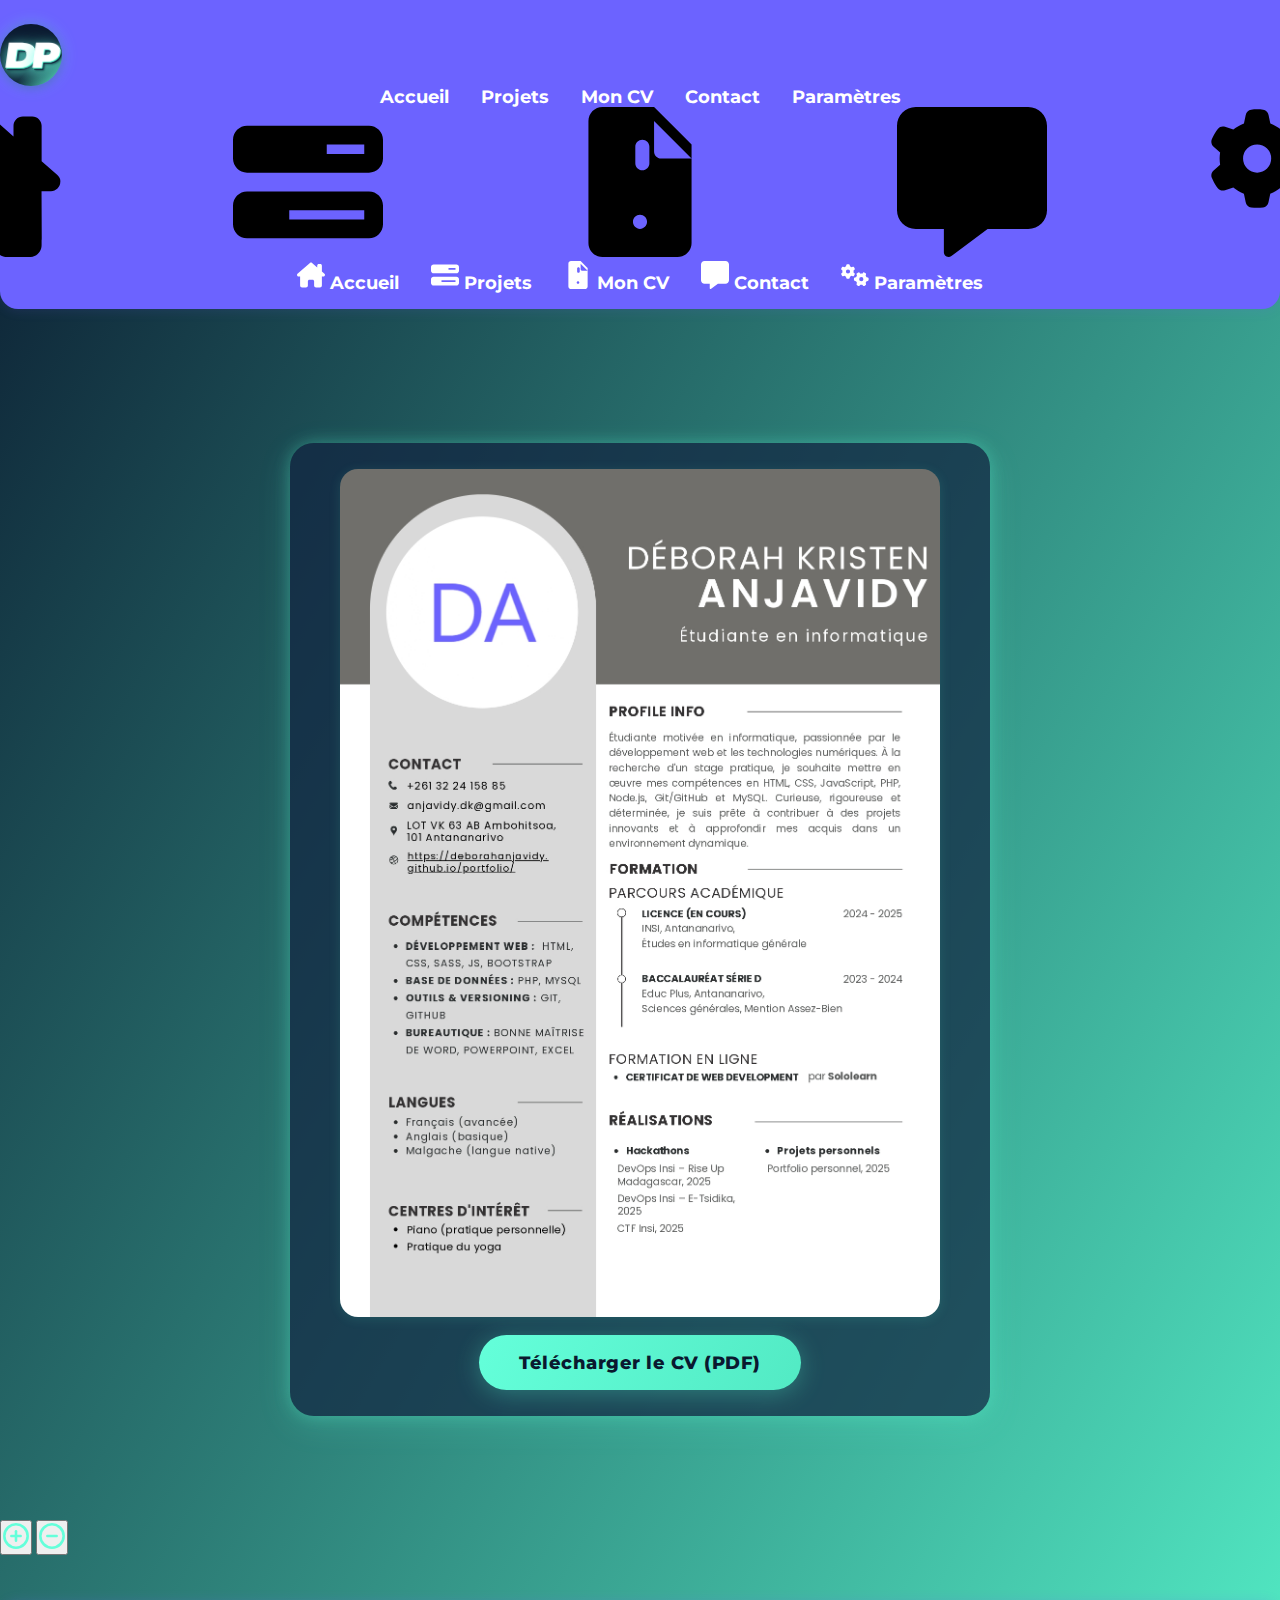
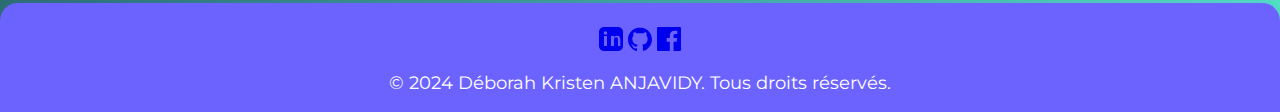
<file: cv.html>
<!DOCTYPE html>
<html lang="fr">
<head>
  <meta charset="UTF-8">
  <meta name="viewport" content="width=device-width, initial-scale=1.0">
  <title>Mon CV</title>
  <link rel="preconnect" href="https://fonts.googleapis.com">
  <link rel="preconnect" href="https://fonts.gstatic.com" crossorigin>
  <link href="https://fonts.googleapis.com/css2?family=Montserrat:wght@400;700&display=swap" rel="stylesheet">
  <link rel="stylesheet" href="style.css">
  <style>
    body {
      min-height: 100vh;
      background: linear-gradient(120deg, #0a192f 0%, #52eac4 100%);
    }
    .cv-container {
      display: flex;
      flex-direction: column;
      align-items: center;
      justify-content: center;
      min-height: calc(100vh - 140px);
      width: 100%;
      padding: 2rem 0;
    }
    .cv-image-glass {
      background: rgba(17,34,64,0.7);
      box-shadow: 0 8px 32px rgba(100,255,218,0.18), 0 0 16px #52eac455;
      border-radius: 24px;
      padding: 2vw;
      max-width: 700px;
      width: 90vw;
      margin: 0 auto 2.5rem auto;
      display: flex;
      align-items: center;
      justify-content: center;
      animation: fadeInUp 1.1s cubic-bezier(.68,-0.55,.27,1.55);
      transition: box-shadow 0.3s, transform 0.3s;
    }
    .cv-image-glass:hover {
      box-shadow: 0 16px 48px #64ffda88, 0 0 32px #52eac4aa;
      transform: scale(1.025);
    }
    .cv-image-glass img {
      width: 100%;
      max-width: 600px;
      border-radius: 18px;
      box-shadow: 0 2px 12px #52eac422;
      transition: box-shadow 0.3s, transform 0.3s;
      background: #fff;
    }
    .cv-image-glass img:hover {
      box-shadow: 0 8px 32px #64ffda88, 0 0 16px #52eac4aa;
      transform: scale(1.03);
    }
    .cv-download-btn {
      display: inline-block;
      margin: 0 auto;
      padding: 1rem 2.5rem;
      font-size: 1.15rem;
      font-weight: 800;
      color: #0a192f;
      background: linear-gradient(120deg, #64ffda 0%, #52eac4 100%);
      border: none;
      border-radius: 30px;
      box-shadow: 0 4px 24px #52eac455;
      cursor: pointer;
      text-decoration: none;
      letter-spacing: 0.5px;
      position: relative;
      overflow: hidden;
      transition: background 0.2s, color 0.2s, transform 0.2s, box-shadow 0.3s;
      animation: zoomIn 1.2s cubic-bezier(.68,-0.55,.27,1.55);
    }
    .cv-download-btn:active {
      transform: scale(0.97);
      box-shadow: 0 0 12px #52eac455;
    }
    .cv-download-btn:hover, .cv-download-btn:focus {
      background: linear-gradient(120deg, #52eac4 0%, #64ffda 100%);
      color: #fff;
      box-shadow: 0 8px 32px #64ffda88, 0 0 16px #52eac4aa;
      transform: scale(1.04);
    }
    .cv-download-btn::after {
      content: '';
      position: absolute;
      left: 50%;
      top: 50%;
      width: 0;
      height: 0;
      background: rgba(100,255,218,0.25);
      border-radius: 50%;
      transform: translate(-50%, -50%);
      transition: width 0.4s, height 0.4s;
      pointer-events: none;
    }
    .cv-download-btn:active::after {
      width: 200px;
      height: 200px;
      transition: 0s;
    }
    @keyframes fadeInUp {
      from { opacity: 0; transform: translateY(60px) scale(0.95); }
      to { opacity: 1; transform: translateY(0) scale(1); }
    }
    @keyframes zoomIn {
      from { opacity: 0; transform: scale(0.8); }
      to { opacity: 1; transform: scale(1); }
    }
    @media (max-width: 700px) {
      .cv-image-glass {
        max-width: 98vw;
        padding: 2vw 1vw;
      }
      .cv-image-glass img {
        max-width: 95vw;
      }
    }
    @media (max-width: 500px) {
      .cv-image-glass {
        padding: 1vw 0.5vw;
      }
      .cv-download-btn {
        font-size: 1rem;
        padding: 0.8rem 1.2rem;
      }
    }
    .header-spacer {
      height: 70px;
    }
    @media (max-width: 900px) {
      .header-spacer {
        height: 60px;
      }
    }
    .logo {
      font-family: 'Montserrat', Arial, sans-serif;
      font-weight: 900;
      font-size: 2.2rem;
      display: flex;
      align-items: center;
      justify-content: center;
      width: 62px;
      height: 62px;
      border-radius: 50%;
      background: linear-gradient(135deg, #0a192f 60%, #64ffda 100%);
      box-shadow: 0 0 16px #64ffda55, 0 2px 8px #0a192f44;
      position: relative;
      overflow: hidden;
      margin-right: 12px;
      transition: box-shadow 0.3s, background 0.3s;
    }
    .dp-3d {
      display: inline-block;
      color: #fff;
      text-shadow:
        1px 1px 0 #52eac4,
        2px 2px 0 #0a192f,
        3px 3px 2px #0a192f99,
        0 4px 12px #64ffda99;
      letter-spacing: -2px;
      font-size: 2.2rem;
      transform: skew(-8deg, 0deg) scaleX(1.08);
      filter: brightness(1.08) drop-shadow(0 2px 8px #64ffda55);
    }
    .logo:hover {
      background: linear-gradient(135deg, #64ffda 60%, #0a192f 100%);
      box-shadow: 0 0 32px #64ffda99, 0 4px 24px #0a192f66;
    }
  </style>
</head>
<body>
  <!-- Définitions SVG cachées pour les icônes de navigation -->
  <svg style="display:none;">
    <symbol id="icon-home" viewBox="0 0 576 512">
      <path d="M543.8 287.6c17 0 32-14 32-32.1c1-9-3-17-11-24L512 185l0-121c0-17.7-14.3-32-32-32l-32 0c-17.7 0-32 14.3-32 32l0 36.7L309.5 7c-6-5-14-7-21-7s-15 1-22 8L10 231.5c-7 7-10 15-10 24c0 18 14 32.1 32 32.1l32 0 0 69.7c-.1 .9-.1 1.8-.1 2.8l0 112c0 22.1 17.9 40 40 40l16 0c1.2 0 2.4-.1 3.6-.2c1.5 .1 3 .2 4.5 .2l31.9 0 24 0c22.1 0 40-17.9 40-40l0-24 0-64c0-17.7 14.3-32 32-32l64 0c17.7 0 32 14.3 32 32l0 64 0 24c0 22.1 17.9 40 40 40l24 0 32.5 0c1.4 0 2.8 0 4.2-.1c1.1 .1 2.2 .1 3.3 .1l16 0c22.1 0 40-17.9 40-40l0-16.2c.3-2.6 .5-5.3 .5-8.1l-.7-160.2 32 0z"/>
    </symbol>
    <symbol id="icon-folder" viewBox="0 0 512 512">
      <path d="M448 160l-128 0 0-32 128 0 0 32zM48 64C21.5 64 0 85.5 0 112l0 64c0 26.5 21.5 48 48 48l416 0c26.5 0 48-21.5 48-48l0-64c0-26.5-21.5-48-48-48L48 64zM448 352l0 32-256 0 0-32 256 0zM48 288c-26.5 0-48 21.5-48 48l0 64c0 26.5 21.5 48 48 48l416 0c26.5 0 48-21.5 48-48l0-64c0-26.5-21.5-48-48-48L48 288z"/>
    </symbol>
    <symbol id="icon-cv" viewBox="0 0 384 512">
      <path d="M224 136c0-13.3-10.7-24-24-24s-24 10.7-24 24v56c0 13.3 10.7 24 24 24s24-10.7 24-24v-56zm-32 232c-13.3 0-24 10.7-24 24s10.7 24 24 24 24-10.7 24-24-10.7-24-24-24zm176-240V464c0 26.5-21.5 48-48 48H64c-26.5 0-48-21.5-48-48V48C16 21.5 37.5 0 64 0h176l112 112zm-128-80v104c0 13.3 10.7 24 24 24h104l-128-128z"/>
    </symbol>
    <symbol id="icon-mail" viewBox="0 0 512 512">
      <path d="M64 0C28.7 0 0 28.7 0 64L0 352c0 35.3 28.7 64 64 64l96 0 0 80c0 6.1 3.4 11.6 8.8 14.3s11.9 2.1 16.8-1.5L309.3 416 448 416c35.3 0 64-28.7 64-64l0-288c0-35.3-28.7-64-64-64L64 0z"/>
    </symbol>
    <symbol id="icon-cog" viewBox="0 0 640 512">
      <path d="M308.5 135.3c7.1-6.3 9.9-16.2 6.2-25c-2.3-5.3-4.8-10.5-7.6-15.5L304 89.4c-3-5-6.3-9.9-9.8-14.6c-5.7-7.6-15.7-10.1-24.7-7.1l-28.2 9.3c-10.7-8.8-23-16-36.2-20.9L199 27.1c-1.9-9.3-9.1-16.7-18.5-17.8C173.9 8.4 167.2 8 160.4 8l-.7 0c-6.8 0-13.5 .4-20.1 1.2c-9.4 1.1-16.6 8.6-18.5 17.8L115 56.1c-13.3 5-25.5 12.1-36.2 20.9L50.5 67.8c-9-3-19-.5-24.7 7.1c-3.5 4.7-6.8 9.6-9.9 14.6l-3 5.3c-2.8 5-5.3 10.2-7.6 15.6c-3.7 8.7-.9 18.6 6.2 25l22.2 19.8C32.6 161.9 32 168.9 32 176s.6 14.1 1.7 20.9L11.5 216.7c-7.1 6.3-9.9 16.2-6.2 25c2.3 5.3 4.8 10.5 7.6 15.6l3 5.2c3 5.1 6.3 9.9 9.9 14.6c5.7 7.6 15.7 10.1 24.7 7.1l28.2-9.3c10.7 8.8 23 16 36.2 20.9l6.1 29.1c1.9 9.3 9.1 16.7 18.5 17.8c6.7 .8 13.5 1.2 20.4 1.2s13.7-.4 20.4-1.2c9.4-1.1 16.6-8.6 18.5-17.8l6.1-29.1c13.3-5 25.5-12.1 36.2-20.9l28.2 9.3c9 3 19 .5 24.7-7.1c3.5-4.7 6.8-9.5 9.8-14.6l3.1-5.4c2.8-5 5.3-10.2 7.6-15.5c3.7-8.7 .9-18.6-6.2-25l-22.2-19.8c1.1-6.8 1.7-13.8 1.7-20.9s-.6-14.1-1.7-20.9l22.2-19.8zM112 176a48 48 0 1 1 96 0 48 48 0 1 1 -96 0zM504.7 500.5c6.3 7.1 16.2 9.9 25 6.2c5.3-2.3 10.5-4.8 15.5-7.6l5.4-3.1c5-3 9.9-6.3 14.6-9.8c7.6-5.7 10.1-15.7 7.1-24.7l-9.3-28.2c8.8-10.7 16-23 20.9-36.2l29.1-6.1c9.3-1.9 16.7-9.1 17.8-18.5c.8-6.7 1.2-13.5 1.2-20.4s-.4-13.7-1.2-20.4c-1.1-9.4-8.6-16.6-17.8-18.5L583.9 307c-5-13.3-12.1-25.5-20.9-36.2l9.3-28.2c3-9 .5-19-7.1-24.7c-4.7-3.5-9.6-6.8-14.6-9.9l-5.3-3c-5-2.8-10.2-5.3-15.6-7.6c-8.7-3.7-18.6-.9-25 6.2l-19.8 22.2c-6.8-1.1-13.8-1.7-20.9-1.7s-14.1 .6-20.9 1.7l-19.8-22.2c-6.3-7.1-16.2-9.9-25-6.2c-5.3 2.3-10.5 4.8-15.6 7.6l-5.2 3c-5.1 3-9.9 6.3-14.6 9.9c-7.6 5.7-10.1 15.7-7.1 24.7l9.3 28.2c-8.8 10.7-16 23-20.9 36.2L315.1 313c-9.3 1.9-16.7 9.1-17.8 18.5c-.8 6.7-1.2 13.5-1.2 20.4s.4 13.7 1.2 20.4c1.1 9.4 8.6 16.6 17.8 18.5l29.1 6.1c5 13.3 12.1 25.5 20.9 36.2l-9.3 28.2c-3 9-.5 19 7.1 24.7c4.7 3.5 9.5 6.8 14.6 9.8l5.4 3.1c5 2.8 10.2 5.3 15.5 7.6c8.7 3.7 18.6 .9 25-6.2l19.8-22.2c6.8 1.1 13.8 1.7 20.9 1.7s14.1-.6 20.9-1.7l19.8 22.2zM464 304a48 48 0 1 1 0 96 48 48 0 1 1 0-96z"/>
    </symbol>
  </svg>
  <header class="navbar">
    <div class="container nav-container">
      <div class="logo">
        <span class="dp-3d">D</span><span class="dp-3d">P</span>
      </div>
      <button class="nav-toggle" aria-label="Ouvrir le menu" aria-expanded="false" style="display:none;"></button>
      <nav>
        <ul class="nav-links">
          <li><a href="index.html">Accueil</a></li>
          <li><a href="projets.html">Projets</a></li>
          <li><a href="cv.html">Mon CV</a></li>
          <li><a href="contact.html">Contact</a></li>
          <li><a href="parametres.html">Paramètres</a></li>
        </ul>
        <!-- Nav icônes pour petit écran -->
        <ul class="nav-icons">
          <li><a href="index.html" aria-label="Accueil"><svg><use href="#icon-home"/></svg></a></li>
          <li><a href="projets.html" aria-label="Projets"><svg><use href="#icon-folder"/></svg></a></li>
          <li><a href="cv.html" aria-label="CV"><svg><use href="#icon-cv"/></svg></a></li>
          <li><a href="contact.html" aria-label="Contact"><svg><use href="#icon-mail"/></svg></a></li>
          <li><a href="parametres.html" aria-label="Paramètres"><svg><use href="#icon-cog"/></svg></a></li>
        </ul>
        <!-- Panel latéral pour mobile -->
        <div class="mobile-nav-panel" aria-hidden="true">
          <ul class="mobile-nav-links">
            <li><a href="index.html"><svg width="28" height="28" fill="currentColor"><use href="#icon-home"/></svg> Accueil</a></li>
            <li><a href="projets.html"><svg width="28" height="28" fill="currentColor"><use href="#icon-folder"/></svg> Projets</a></li>
            <li><a href="cv.html"><svg width="28" height="28" fill="currentColor"><use href="#icon-cv"/></svg> Mon CV</a></li>
            <li><a href="contact.html"><svg width="28" height="28" fill="currentColor"><use href="#icon-mail"/></svg> Contact</a></li>
            <li><a href="parametres.html"><svg width="28" height="28" fill="currentColor"><use href="#icon-cog"/></svg> Paramètres</a></li>
          </ul>
        </div>
      </nav>
    </div>
  </header>
  <div class="header-spacer"></div>
  <div class="cv-container">
    <div class="cv-image-glass" id="cv-image-glass" style="position:relative; display: flex; flex-direction: column; align-items: center;">
      <div id="cv-img-wrapper" style="width:100%; display:flex; justify-content:center; align-items:center;">
        <img src="image/portfolio.jpg" alt="Mon CV en image" id="cv-img-main" data-zoom="1" style="display:block;">
      </div>
      <a href="image/CV.pdf" class="cv-download-btn" download="CV_Deborah_Anjavidy.pdf" style="margin-top: 18px; align-self: center;">Télécharger le CV (PDF)</a>
    </div>
  </div>
  <div class="cv-zoom-controls-fixed">
    <button class="cv-zoom-in" aria-label="Zoomer" type="button">
      <svg width="28" height="28" viewBox="0 0 24 24" fill="none" stroke="#64ffda" stroke-width="2.2" stroke-linecap="round" stroke-linejoin="round"><circle cx="12" cy="12" r="10"/><line x1="12" y1="8" x2="12" y2="16"/><line x1="8" y1="12" x2="16" y2="12"/></svg>
    </button>
    <button class="cv-zoom-out" aria-label="Dézoomer" type="button">
      <svg width="28" height="28" viewBox="0 0 24 24" fill="none" stroke="#64ffda" stroke-width="2.2" stroke-linecap="round" stroke-linejoin="round"><circle cx="12" cy="12" r="10"/><line x1="8" y1="12" x2="16" y2="12"/></svg>
    </button>
  </div>
  <footer class="footer">
    <div class="container footer-content">
      <div class="social-links">
        <a href="#" aria-label="LinkedIn"><svg width="24" height="24" fill="currentColor"><use href="#icon-linkedin"/></svg></a>
        <a href="https://github.com/deborahanjavidy" aria-label="GitHub"><svg width="24" height="24" fill="currentColor"><use href="#icon-github"/></svg></a>
        <a href="https://web.facebook.com/deborah.anjavidy?locale=fr_FR" aria-label="Facebook"><svg width="24" height="24" fill="currentColor"><use href="#icon-facebook"/></svg></a>
      </div>
      <p>&copy; 2024 Déborah Kristen ANJAVIDY. Tous droits réservés.</p>
    </div>
    <svg style="display:none;">
      <symbol id="icon-linkedin" viewBox="0 0 24 24"><path d="M19 0h-14c-2.76 0-5 2.24-5 5v14c0 2.76 2.24 5 5 5h14c2.76 0 5-2.24 5-5v-14c0-2.76-2.24-5-5-5zm-11 19h-3v-10h3v10zm-1.5-11.28c-.97 0-1.75-.79-1.75-1.75s.78-1.75 1.75-1.75 1.75.79 1.75 1.75-.78 1.75-1.75 1.75zm15.5 11.28h-3v-5.6c0-1.34-.03-3.07-1.87-3.07-1.87 0-2.16 1.46-2.16 2.97v5.7h-3v-10h2.89v1.36h.04c.4-.75 1.38-1.54 2.84-1.54 3.04 0 3.6 2 3.6 4.59v5.59z"/></symbol>
      <symbol id="icon-github" viewBox="0 0 24 24"><path d="M12 .5c-6.62 0-12 5.38-12 12 0 5.3 3.44 9.8 8.21 11.39.6.11.82-.26.82-.58 0-.29-.01-1.05-.02-2.05-3.34.73-4.04-1.61-4.04-1.61-.55-1.39-1.34-1.76-1.34-1.76-1.09-.75.08-.74.08-.74 1.2.08 1.83 1.23 1.83 1.23 1.07 1.83 2.8 1.3 3.49.99.11-.78.42-1.3.76-1.6-2.67-.3-5.47-1.34-5.47-5.97 0-1.32.47-2.39 1.23-3.23-.12-.3-.53-1.52.12-3.18 0 0 1.01-.32 3.3 1.23.96-.27 1.98-.41 3-.41s2.04.14 3 .41c2.28-1.55 3.29-1.23 3.29-1.23.65 1.66.24 2.88.12 3.18.77.84 1.23 1.91 1.23 3.23 0 4.64-2.81 5.67-5.48 5.97.43.37.81 1.1.81 2.22 0 1.6-.01 2.89-.01 3.28 0 .32.21.7.82.58 4.77-1.59 8.21-6.09 8.21-11.39 0-6.62-5.38-12-12-12z"/></symbol>
      <symbol id="icon-facebook" viewBox="0 0 24 24"><path d="M22.675 0h-21.35C.595 0 0 .592 0 1.326v21.348C0 23.408.595 24 1.325 24h11.495v-9.294H9.692v-3.622h3.128V8.413c0-3.1 1.893-4.788 4.659-4.788 1.325 0 2.463.099 2.797.143v3.24l-1.918.001c-1.504 0-1.797.715-1.797 1.763v2.313h3.587l-.467 3.622h-3.12V24h6.116C23.406 24 24 23.408 24 22.674V1.326C24 .592 23.406 0 22.675 0"/></symbol>
      <symbol id="icon-home" viewBox="0 0 24 24"><path d="M10 20v-6h4v6h5v-8h3L12 3 2 12h3v8z"/></symbol>
      <symbol id="icon-folder" viewBox="0 0 24 24"><path d="M22 19a2 2 0 0 1-2 2H4a2 2 0 0 1-2-2V5a2 2 0 0 1 2-2h5l2 3h9a2 2 0 0 1 2 2z"/></symbol>
      <symbol id="icon-cv" viewBox="0 0 24 24"><path d="M10 20v-6h4v6h5v-8h3L12 3 2 12h3v8z"/></symbol>
      <symbol id="icon-mail" viewBox="0 0 24 24"><path d="M22 4H2a2 2 0 0 0-2 2v12a2 2 0 0 0 2 2h20a2 2 0 0 0 2-2V6a2 2 0 0 0-2-2zm-9 11H7v-2h6v2zm0-4H7V7h6v2z"/></symbol>
      <symbol id="icon-cog" viewBox="0 0 24 24"><path d="M12 2L2 7l10 5 10-5-10-5zm0 11.5L2 18l10 5 10-5-10-5.5zm0-6L2 12l10 5 10-5-10-5z"/></symbol>
    </svg>
  </footer>
  <script src="script.js"></script>
  <script>
    window.addEventListener('load', function() {
      setTimeout(function() {
        window.scrollTo(0, 0);
      }, 1);
    });

    // Zoom avec transform: scale() et wrapper qui grandit
    const cvImgMain = document.getElementById('cv-img-main');
    const cvImgWrapper = document.getElementById('cv-img-wrapper');
    const zoomInBtn = document.querySelector('.cv-zoom-in');
    const zoomOutBtn = document.querySelector('.cv-zoom-out');
    let zoom = 1;

    function updateZoom() {
      cvImgMain.style.transform = `scale(${zoom})`;
      cvImgMain.setAttribute('data-zoom', zoom);
      // Adapter la hauteur du wrapper pour suivre l'image zoomée
      const baseHeight = cvImgMain.naturalHeight * (cvImgMain.clientWidth / cvImgMain.naturalWidth);
      cvImgWrapper.style.height = (baseHeight * zoom) + 'px';
    }

    if (cvImgMain && zoomInBtn && zoomOutBtn) {
      zoomInBtn.addEventListener('click', (e) => {
        e.stopPropagation();
        if (zoom < 3) { zoom += 0.25; }
        updateZoom();
      });
      zoomOutBtn.addEventListener('click', (e) => {
        e.stopPropagation();
        if (zoom > 1) { zoom -= 0.25; if (zoom < 1) zoom = 1; }
        updateZoom();
      });
      updateZoom();
    }
    window.addEventListener('resize', updateZoom);
  </script>
</body>
</html>
</file>
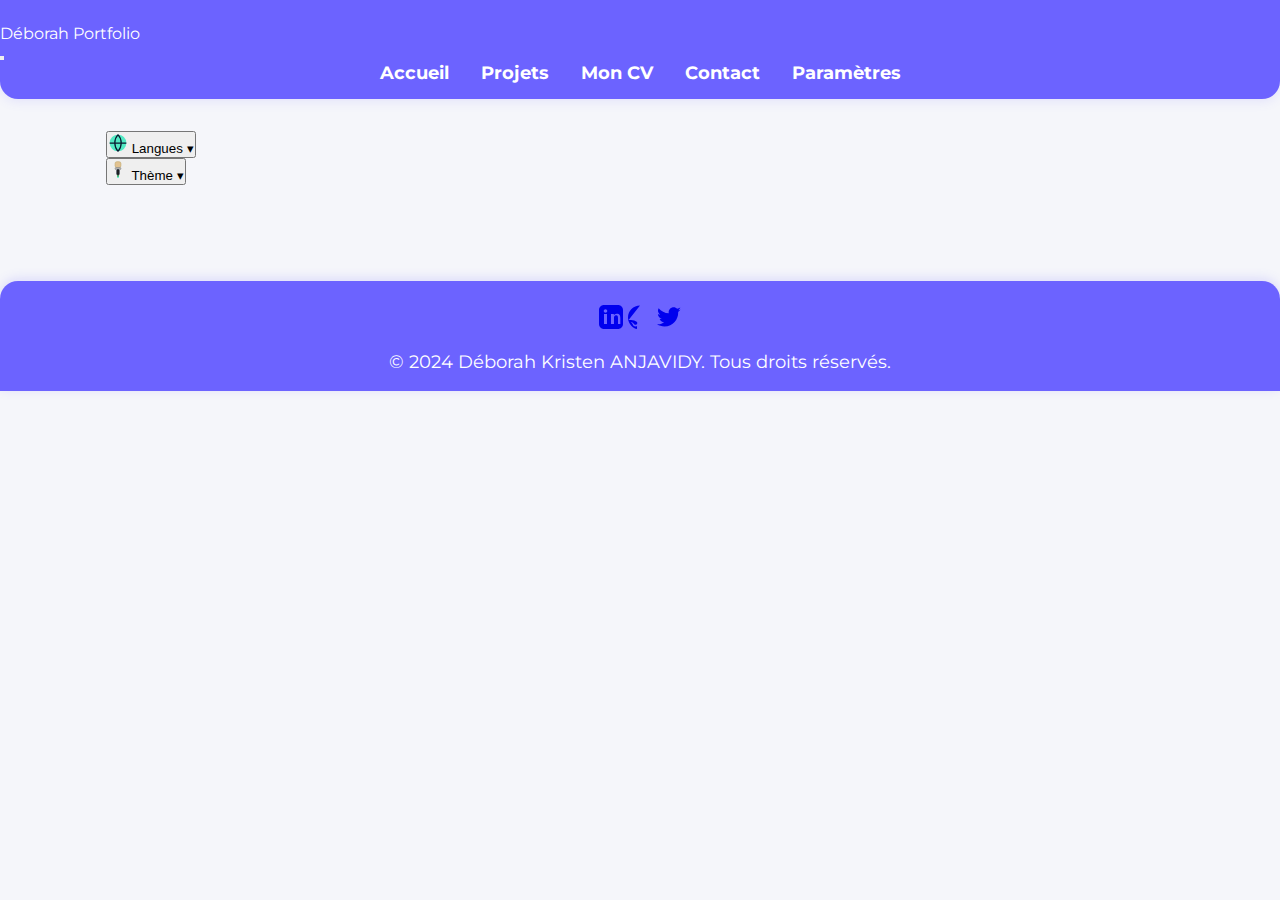
<file: parametre.html>
<!DOCTYPE html>
<html lang="fr">
<head>
  <meta charset="UTF-8">
  <meta name="viewport" content="width=device-width, initial-scale=1.0">
  <title>Paramètres</title>
  <link rel="preconnect" href="https://fonts.googleapis.com">
  <link rel="preconnect" href="https://fonts.gstatic.com" crossorigin>
  <link href="https://fonts.googleapis.com/css2?family=Montserrat:wght@400;700&display=swap" rel="stylesheet">
  <link rel="stylesheet" href="style.css">
</head>
<body>
  <header class="navbar">
    <div class="container nav-container">
      <div class="logo">Déborah Portfolio</div>
      <button class="nav-toggle" aria-label="Ouvrir le menu" aria-expanded="false">
        <span class="bar"></span>
        <span class="bar"></span>
        <span class="bar"></span>
      </button>
      <nav>
        <ul class="nav-links">
          <li><a href="index.html">Accueil</a></li>
          <li><a href="projets.html">Projets</a></li>
          <li><a href="cv.html">Mon CV</a></li>
          <li><a href="contact.html">Contact</a></li>
          <li><a href="parametre.html">Paramètres</a></li>
        </ul>
      </nav>
    </div>
  </header>
  <main>
    <section class="param-section-wrapper">
      <div class="param-section fade-in glass-card">
        <div class="param-option">
          <button class="accordion" type="button" aria-expanded="false">
            <svg width="20" height="20" fill="currentColor"><use href="#icon-globe"/></svg>
            <span>Langues</span>
            <span class="accordion-arrow">&#9662;</span>
          </button>
          <div class="panel" style="display:none;">
            <label><input type="radio" name="langue" checked> Français</label>
            <label><input type="radio" name="langue"> English</label>
          </div>
        </div>
        <div class="param-option">
          <button class="accordion" type="button" aria-expanded="false">
            <svg width="20" height="20" fill="currentColor"><use href="#icon-flatbrush2"/></svg>
            <span>Thème</span>
            <span class="accordion-arrow">&#9662;</span>
          </button>
          <div class="panel" style="display:none;">
            <div class="theme-choices">
              <button class="theme-btn active" title="Default"><svg width="16" height="16" fill="currentColor"><use href="#icon-default"/></svg></button>
              <button class="theme-btn" title="Océan"><svg width="16" height="16" fill="currentColor"><use href="#icon-ocean"/></svg></button>
              <button class="theme-btn" title="Forêt"><svg width="16" height="16" fill="currentColor"><use href="#icon-forest"/></svg></button>
              <button class="theme-btn" title="Soleil"><svg width="16" height="16" fill="currentColor"><use href="#icon-sun"/></svg></button>
              <button class="theme-btn" title="Nuit"><svg width="16" height="16" fill="currentColor"><use href="#icon-night"/></svg></button>
            </div>
          </div>
        </div>
      </div>
    </section>
  </main>
  <footer class="footer">
    <div class="container footer-content">
      <div class="social-links">
        <a href="#" aria-label="LinkedIn"><svg width="24" height="24" fill="currentColor"><use href="#icon-linkedin"/></svg></a>
        <a href="#" aria-label="GitHub"><svg width="24" height="24" fill="currentColor"><use href="#icon-github"/></svg></a>
        <a href="#" aria-label="Twitter"><svg width="24" height="24" fill="currentColor"><use href="#icon-twitter"/></svg></a>
      </div>
      <p>&copy; 2024 Déborah Kristen ANJAVIDY. Tous droits réservés.</p>
    </div>
    <svg style="display:none;">
      <symbol id="icon-linkedin" viewBox="0 0 24 24"><path d="M19 0h-14c-2.76 0-5 2.24-5 5v14c0 2.76 2.24 5 5 5h14c2.76 0 5-2.24 5-5v-14c0-2.76-2.24-5-5-5zm-11 19h-3v-10h3v10zm-1.5-11.28c-.97 0-1.75-.79-1.75-1.75s.78-1.75 1.75-1.75 1.75.79 1.75 1.75-.78 1.75-1.75 1.75zm15.5 11.28h-3v-5.6c0-1.34-.03-3.07-1.87-3.07-1.87 0-2.16 1.46-2.16 2.97v5.7h-3v-10h2.89v1.36h.04c.4-.75 1.38-1.54 2.84-1.54 3.04 0 3.6 2 3.6 4.59v5.59z"/></symbol>
      <symbol id="icon-github" viewBox="0 0 24 24"><path d="M12 .5c-6.62 0-12 5.38-12 12 0 5.3 3.44 9.8 8.21 11.39.6.11.82-.26.82-.58 0-.29-.01-1.05-.02-2.05-3.34.73-4.04-1.61-4.04-1.61-.55-1.39-1.34-1.76-1.34-1.76-1.09-.75.08-.74.08-.74 1.2.08 1.83 1.23 1.83 1.23 1.07 1.83 2.8 1.3 3.49.99.11-.78.42-1.54 0-2.34-1.65-1.29-3.73-2.06-6-2.06-8.89 0-6.62 5.38-12 12-12z"/></symbol>
      <symbol id="icon-twitter" viewBox="0 0 24 24"><path d="M24 4.56c-.89.39-1.84.65-2.84.77 1.02-.61 1.8-1.57 2.17-2.72-.95.56-2 .97-3.13 1.19-.9-.96-2.18-1.56-3.6-1.56-2.72 0-4.93 2.21-4.93 4.93 0 .39.04.77.12 1.13-4.09-.21-7.72-2.17-10.15-5.15-.42.72-.66 1.56-.66 2.45 0 1.69.86 3.18 2.18 4.06-.8-.03-1.56-.25-2.22-.62v.06c0 2.36 1.68 4.33 3.91 4.78-.41.11-.84.17-1.28.17-.31 0-.61-.03-.9-.08.61 1.91 2.39 3.3 4.5 3.34-1.65 1.29-3.73 2.06-6 2.06-.39 0-.77-.02-1.15-.07 2.14 1.37 4.68 2.17 7.41 2.17 8.89 0 13.76-7.36 13.76-13.76 0-.21 0-.42-.02-.63.94-.68 1.76-1.53 2.41-2.5z"/></symbol>
      <symbol id="icon-globe" viewBox="0 0 24 24"><circle cx="12" cy="12" r="10" fill="#52eac4"/><path d="M2 12h20M12 2a15 15 0 010 20M12 2a15 15 0 000 20" stroke="#0a192f" stroke-width="1.5" fill="none"/></symbol>
      <symbol id="icon-brush" viewBox="0 0 24 24"><path d="M17.7 2.3a2.4 2.4 0 0 1 3.4 3.4l-9.8 9.8c-.3.3-.5.6-.6 1l-.5 2.1a1 1 0 0 0 1.2 1.2l2.1-.5c.4-.1.7-.3 1-.6l9.8-9.8a2.4 2.4 0 0 1-3.4-3.4l-9.8 9.8c-.3.3-.5.6-.6 1l-.5 2.1a1 1 0 0 0 1.2 1.2l2.1-.5c.4-.1.7-.3 1-.6l9.8-9.8z" fill="#ffe082" stroke="#0a192f" stroke-width="1.2"/><path d="M7 17c-2 0-3 1.5-3 3 0 1.2 1 2 2.5 2s2.5-.8 2.5-2c0-1.5-1-3-2-3z" fill="#52eac4"/></symbol>
      <symbol id="icon-wallbrush" viewBox="0 0 24 24"><rect x="4" y="3" width="16" height="6" rx="2" fill="#ffe082" stroke="#0a192f" stroke-width="1.2"/><rect x="9" y="9" width="6" height="4" rx="1" fill="#bbb" stroke="#0a192f" stroke-width="1.2"/><rect x="10.5" y="13" width="3" height="6" rx="1" fill="#52eac4" stroke="#0a192f" stroke-width="1.2"/></symbol>
      <symbol id="icon-flatbrush2" viewBox="0 0 24 24"><rect x="8.5" y="2" width="7" height="7" rx="2.2" fill="#e2c290" stroke="#bfa76a" stroke-width="0.7"/><rect x="8.5" y="9" width="7" height="2.5" rx="1.1" fill="#b0b0b0" stroke="#888" stroke-width="0.7"/><rect x="10.5" y="11.5" width="3" height="6.5" rx="1.2" fill="#222" stroke="#0a192f" stroke-width="0.7"/><ellipse cx="12" cy="20.2" rx="1.2" ry="1.5" fill="#52eac4"/><rect x="11.1" y="17.8" width="1.8" height="2.2" rx="0.7" fill="#388e3c"/></symbol>
    </svg>
  </footer>
  <script src="script.js"></script>
</body>
</html>
</file>
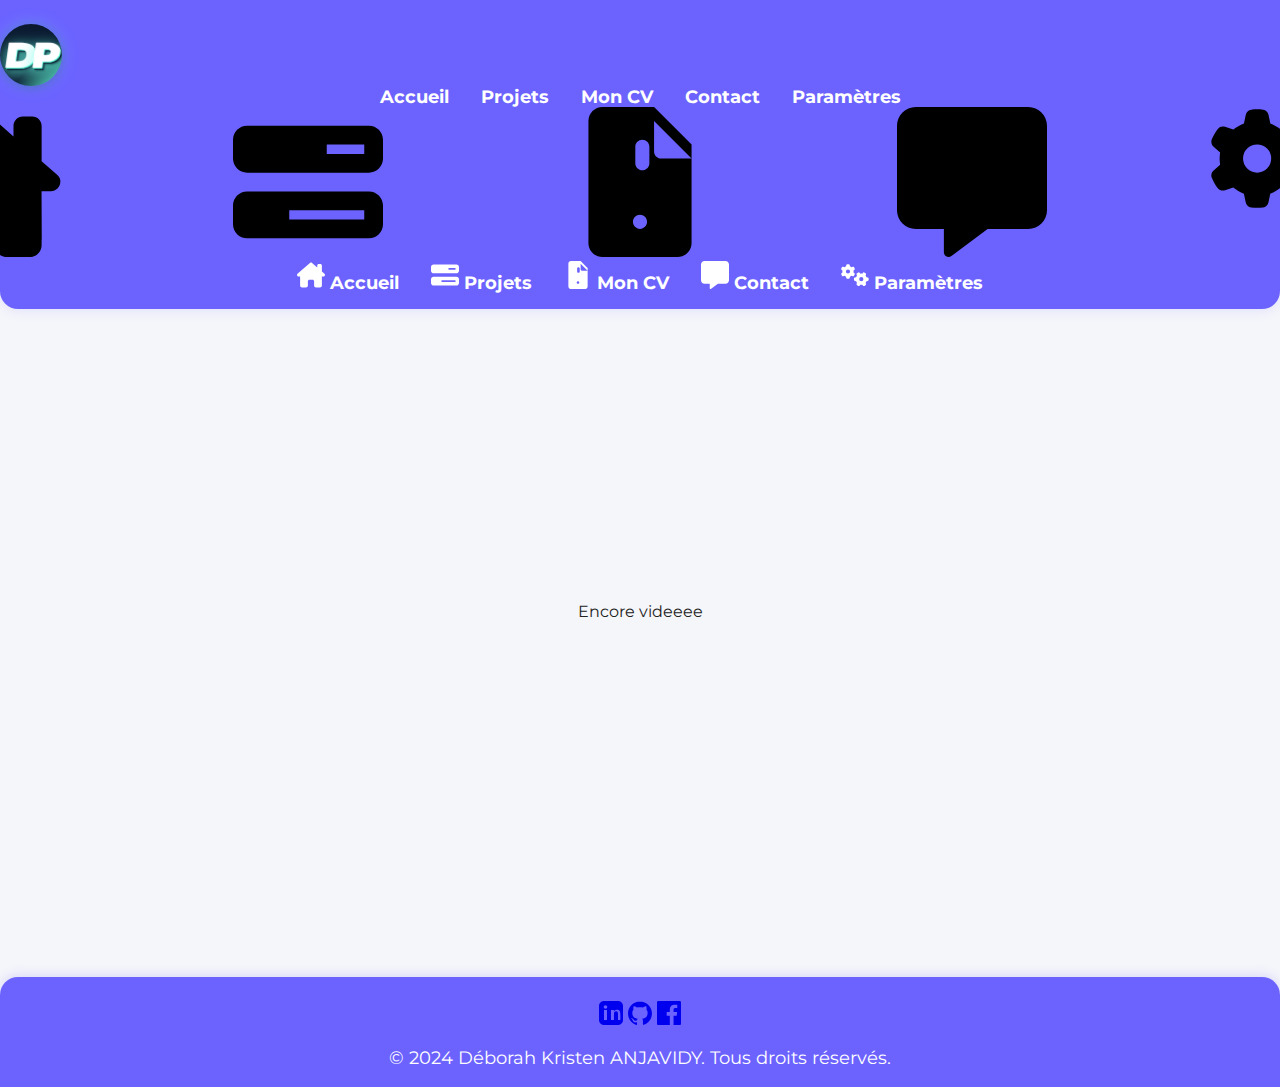
<file: parametres.html>
<!DOCTYPE html>
<html lang="fr">
<head>
  <meta charset="UTF-8">
  <meta name="viewport" content="width=device-width, initial-scale=1.0">
  <title>Paramètres</title>
  <link rel="preconnect" href="https://fonts.googleapis.com">
  <link rel="preconnect" href="https://fonts.gstatic.com" crossorigin>
  <link href="https://fonts.googleapis.com/css2?family=Montserrat:wght@400;700&display=swap" rel="stylesheet">
  <link rel="stylesheet" href="style.css">
  <style>
.logo {
  font-family: 'Montserrat', Arial, sans-serif;
  font-weight: 900;
  font-size: 2.2rem;
  display: flex;
  align-items: center;
  justify-content: center;
  width: 62px;
  height: 62px;
  border-radius: 50%;
  background: linear-gradient(135deg, #0a192f 60%, #64ffda 100%);
  box-shadow: 0 0 16px #64ffda55, 0 2px 8px #0a192f44;
  position: relative;
  overflow: hidden;
  margin-right: 12px;
  transition: box-shadow 0.3s, background 0.3s;
}
.dp-3d {
  display: inline-block;
  color: #fff;
  text-shadow:
    1px 1px 0 #52eac4,
    2px 2px 0 #0a192f,
    3px 3px 2px #0a192f99,
    0 4px 12px #64ffda99;
  letter-spacing: -2px;
  font-size: 2.2rem;
  transform: skew(-8deg, 0deg) scaleX(1.08);
  filter: brightness(1.08) drop-shadow(0 2px 8px #64ffda55);
}
.logo:hover {
  background: linear-gradient(135deg, #64ffda 60%, #0a192f 100%);
  box-shadow: 0 0 32px #64ffda99, 0 4px 24px #0a192f66;
}
</style>
</head>
<body>
  <!-- Définitions SVG cachées pour les icônes de navigation -->
  <svg style="display:none;">
    <symbol id="icon-home" viewBox="0 0 576 512">
      <path d="M543.8 287.6c17 0 32-14 32-32.1c1-9-3-17-11-24L512 185l0-121c0-17.7-14.3-32-32-32l-32 0c-17.7 0-32 14.3-32 32l0 36.7L309.5 7c-6-5-14-7-21-7s-15 1-22 8L10 231.5c-7 7-10 15-10 24c0 18 14 32.1 32 32.1l32 0 0 69.7c-.1 .9-.1 1.8-.1 2.8l0 112c0 22.1 17.9 40 40 40l16 0c1.2 0 2.4-.1 3.6-.2c1.5 .1 3 .2 4.5 .2l31.9 0 24 0c22.1 0 40-17.9 40-40l0-24 0-64c0-17.7 14.3-32 32-32l64 0c17.7 0 32 14.3 32 32l0 64 0 24c0 22.1 17.9 40 40 40l24 0 32.5 0c1.4 0 2.8 0 4.2-.1c1.1 .1 2.2 .1 3.3 .1l16 0c22.1 0 40-17.9 40-40l0-16.2c.3-2.6 .5-5.3 .5-8.1l-.7-160.2 32 0z"/>
    </symbol>
    <symbol id="icon-folder" viewBox="0 0 512 512">
      <path d="M448 160l-128 0 0-32 128 0 0 32zM48 64C21.5 64 0 85.5 0 112l0 64c0 26.5 21.5 48 48 48l416 0c26.5 0 48-21.5 48-48l0-64c0-26.5-21.5-48-48-48L48 64zM448 352l0 32-256 0 0-32 256 0zM48 288c-26.5 0-48 21.5-48 48l0 64c0 26.5 21.5 48 48 48l416 0c26.5 0 48-21.5 48-48l0-64c0-26.5-21.5-48-48-48L48 288z"/>
    </symbol>
    <symbol id="icon-cv" viewBox="0 0 384 512">
      <path d="M224 136c0-13.3-10.7-24-24-24s-24 10.7-24 24v56c0 13.3 10.7 24 24 24s24-10.7 24-24v-56zm-32 232c-13.3 0-24 10.7-24 24s10.7 24 24 24 24-10.7 24-24-10.7-24-24-24zm176-240V464c0 26.5-21.5 48-48 48H64c-26.5 0-48-21.5-48-48V48C16 21.5 37.5 0 64 0h176l112 112zm-128-80v104c0 13.3 10.7 24 24 24h104l-128-128z"/>
    </symbol>
    <symbol id="icon-mail" viewBox="0 0 512 512">
      <path d="M64 0C28.7 0 0 28.7 0 64L0 352c0 35.3 28.7 64 64 64l96 0 0 80c0 6.1 3.4 11.6 8.8 14.3s11.9 2.1 16.8-1.5L309.3 416 448 416c35.3 0 64-28.7 64-64l0-288c0-35.3-28.7-64-64-64L64 0z"/>
    </symbol>
    <symbol id="icon-cog" viewBox="0 0 640 512">
      <path d="M308.5 135.3c7.1-6.3 9.9-16.2 6.2-25c-2.3-5.3-4.8-10.5-7.6-15.5L304 89.4c-3-5-6.3-9.9-9.8-14.6c-5.7-7.6-15.7-10.1-24.7-7.1l-28.2 9.3c-10.7-8.8-23-16-36.2-20.9L199 27.1c-1.9-9.3-9.1-16.7-18.5-17.8C173.9 8.4 167.2 8 160.4 8l-.7 0c-6.8 0-13.5 .4-20.1 1.2c-9.4 1.1-16.6 8.6-18.5 17.8L115 56.1c-13.3 5-25.5 12.1-36.2 20.9L50.5 67.8c-9-3-19-.5-24.7 7.1c-3.5 4.7-6.8 9.6-9.9 14.6l-3 5.3c-2.8 5-5.3 10.2-7.6 15.6c-3.7 8.7-.9 18.6 6.2 25l22.2 19.8C32.6 161.9 32 168.9 32 176s.6 14.1 1.7 20.9L11.5 216.7c-7.1 6.3-9.9 16.2-6.2 25c2.3 5.3 4.8 10.5 7.6 15.6l3 5.2c3 5.1 6.3 9.9 9.9 14.6c5.7 7.6 15.7 10.1 24.7 7.1l28.2-9.3c10.7 8.8 23 16 36.2 20.9l6.1 29.1c1.9 9.3 9.1 16.7 18.5 17.8c6.7 .8 13.5 1.2 20.4 1.2s13.7-.4 20.4-1.2c9.4-1.1 16.6-8.6 18.5-17.8l6.1-29.1c13.3-5 25.5-12.1 36.2-20.9l28.2 9.3c9 3 19 .5 24.7-7.1c3.5-4.7 6.8-9.5 9.8-14.6l3.1-5.4c2.8-5 5.3-10.2 7.6-15.5c3.7-8.7 .9-18.6-6.2-25l-22.2-19.8c1.1-6.8 1.7-13.8 1.7-20.9s-.6-14.1-1.7-20.9l22.2-19.8zM112 176a48 48 0 1 1 96 0 48 48 0 1 1 -96 0zM504.7 500.5c6.3 7.1 16.2 9.9 25 6.2c5.3-2.3 10.5-4.8 15.5-7.6l5.4-3.1c5-3 9.9-6.3 14.6-9.8c7.6-5.7 10.1-15.7 7.1-24.7l-9.3-28.2c8.8-10.7 16-23 20.9-36.2l29.1-6.1c9.3-1.9 16.7-9.1 17.8-18.5c.8-6.7 1.2-13.5 1.2-20.4s-.4-13.7-1.2-20.4c-1.1-9.4-8.6-16.6-17.8-18.5L583.9 307c-5-13.3-12.1-25.5-20.9-36.2l9.3-28.2c3-9 .5-19-7.1-24.7c-4.7-3.5-9.6-6.8-14.6-9.9l-5.3-3c-5-2.8-10.2-5.3-15.6-7.6c-8.7-3.7-18.6-.9-25 6.2l-19.8 22.2c-6.8-1.1-13.8-1.7-20.9-1.7s-14.1 .6-20.9 1.7l-19.8-22.2c-6.3-7.1-16.2-9.9-25-6.2c-5.3 2.3-10.5 4.8-15.6 7.6l-5.2 3c-5.1 3-9.9 6.3-14.6 9.9c-7.6 5.7-10.1 15.7-7.1 24.7l9.3 28.2c-8.8 10.7-16 23-20.9 36.2L315.1 313c-9.3 1.9-16.7 9.1-17.8 18.5c-.8 6.7-1.2 13.5-1.2 20.4s.4 13.7 1.2 20.4c1.1 9.4 8.6 16.6 17.8 18.5l29.1 6.1c5 13.3 12.1 25.5 20.9 36.2l-9.3 28.2c-3 9-.5 19 7.1 24.7c4.7 3.5 9.5 6.8 14.6 9.8l5.4 3.1c5 2.8 10.2 5.3 15.5 7.6c8.7 3.7 18.6 .9 25-6.2l19.8-22.2c6.8 1.1 13.8 1.7 20.9 1.7s14.1-.6 20.9-1.7l19.8 22.2zM464 304a48 48 0 1 1 0 96 48 48 0 1 1 0-96z"/>
    </symbol>
  </svg>
  <header class="navbar">
    <div class="container nav-container">
      <div class="logo">
        <span class="dp-3d">D</span><span class="dp-3d">P</span>
      </div>
      <button class="nav-toggle" aria-label="Ouvrir le menu" aria-expanded="false" style="display:none;"></button>
      <nav>
        <ul class="nav-links">
          <li><a href="index.html">Accueil</a></li>
          <li><a href="projets.html">Projets</a></li>
          <li><a href="cv.html">Mon CV</a></li>
          <li><a href="contact.html">Contact</a></li>
          <li><a href="parametres.html">Paramètres</a></li>
        </ul>
        <!-- Nav icônes pour petit écran -->
        <ul class="nav-icons">
          <li><a href="index.html" aria-label="Accueil"><svg><use href="#icon-home"/></svg></a></li>
          <li><a href="projets.html" aria-label="Projets"><svg><use href="#icon-folder"/></svg></a></li>
          <li><a href="cv.html" aria-label="CV"><svg><use href="#icon-cv"/></svg></a></li>
          <li><a href="contact.html" aria-label="Contact"><svg><use href="#icon-mail"/></svg></a></li>
          <li><a href="parametres.html" aria-label="Paramètres"><svg><use href="#icon-cog"/></svg></a></li>
        </ul>
        <!-- Panel latéral pour mobile -->
        <div class="mobile-nav-panel" aria-hidden="true">
          <ul class="mobile-nav-links">
            <li><a href="index.html"><svg width="28" height="28" fill="currentColor"><use href="#icon-home"/></svg> Accueil</a></li>
            <li><a href="projets.html"><svg width="28" height="28" fill="currentColor"><use href="#icon-folder"/></svg> Projets</a></li>
            <li><a href="cv.html"><svg width="28" height="28" fill="currentColor"><use href="#icon-cv"/></svg> Mon CV</a></li>
            <li><a href="contact.html"><svg width="28" height="28" fill="currentColor"><use href="#icon-mail"/></svg> Contact</a></li>
            <li><a href="parametres.html"><svg width="28" height="28" fill="currentColor"><use href="#icon-cog"/></svg> Paramètres</a></li>
          </ul>
        </div>
      </nav>
    </div>
  </header>
  <main>
    <section class="section" style="min-height:60vh;display:flex;align-items:center;justify-content:center;">
      <div class="container" style="text-align:center;">
        <h1 style="font-size:2rem;"></h1>
        <p>Encore videeee</p>
      </div>
    </section>
  </main>
  <footer class="footer">
    <div class="container footer-content">
      <div class="social-links">
        <a href="#" aria-label="LinkedIn"><svg width="24" height="24" fill="currentColor"><use href="#icon-linkedin"/></svg></a>
        <a href="https://github.com/deborahanjavidy" aria-label="GitHub"><svg width="24" height="24" fill="currentColor"><use href="#icon-github"/></svg></a>
        <a href="https://web.facebook.com/deborah.anjavidy?locale=fr_FR" aria-label="Facebook"><svg width="24" height="24" fill="currentColor"><use href="#icon-facebook"/></svg></a>
      </div>
      <p>&copy; 2024 Déborah Kristen ANJAVIDY. Tous droits réservés.</p>
    </div>
    <svg style="display:none;">
      <symbol id="icon-linkedin" viewBox="0 0 24 24"><path d="M19 0h-14c-2.76 0-5 2.24-5 5v14c0 2.76 2.24 5 5 5h14c2.76 0 5-2.24 5-5v-14c0-2.76-2.24-5-5-5zm-11 19h-3v-10h3v10zm-1.5-11.28c-.97 0-1.75-.79-1.75-1.75s.78-1.75 1.75-1.75 1.75.79 1.75 1.75-.78 1.75-1.75 1.75zm15.5 11.28h-3v-5.6c0-1.34-.03-3.07-1.87-3.07-1.87 0-2.16 1.46-2.16 2.97v5.7h-3v-10h2.89v1.36h.04c.4-.75 1.38-1.54 2.84-1.54 3.04 0 3.6 2 3.6 4.59v5.59z"/></symbol>
      <symbol id="icon-github" viewBox="0 0 24 24"><path d="M12 .5c-6.62 0-12 5.38-12 12 0 5.3 3.44 9.8 8.21 11.39.6.11.82-.26.82-.58 0-.29-.01-1.05-.02-2.05-3.34.73-4.04-1.61-4.04-1.61-.55-1.39-1.34-1.76-1.34-1.76-1.09-.75.08-.74.08-.74 1.2.08 1.83 1.23 1.83 1.23 1.07 1.83 2.8 1.3 3.49.99.11-.78.42-1.3.76-1.6-2.67-.3-5.47-1.34-5.47-5.97 0-1.32.47-2.39 1.23-3.23-.12-.3-.53-1.52.12-3.18 0 0 1.01-.32 3.3 1.23.96-.27 1.98-.41 3-.41s2.04.14 3 .41c2.28-1.55 3.29-1.23 3.29-1.23.65 1.66.24 2.88.12 3.18.77.84 1.23 1.91 1.23 3.23 0 4.64-2.81 5.67-5.48 5.97.43.37.81 1.1.81 2.22 0 1.6-.01 2.89-.01 3.28 0 .32.21.7.82.58 4.77-1.59 8.21-6.09 8.21-11.39 0-6.62-5.38-12-12-12z"/></symbol>
      <symbol id="icon-facebook" viewBox="0 0 24 24"><path d="M22.675 0h-21.35C.595 0 0 .592 0 1.326v21.348C0 23.408.595 24 1.325 24h11.495v-9.294H9.692v-3.622h3.128V8.413c0-3.1 1.893-4.788 4.659-4.788 1.325 0 2.463.099 2.797.143v3.24l-1.918.001c-1.504 0-1.797.715-1.797 1.763v2.313h3.587l-.467 3.622h-3.12V24h6.116C23.406 24 24 23.408 24 22.674V1.326C24 .592 23.406 0 22.675 0"/></symbol>
    </svg>
  </footer>
  <script src="script.js"></script>
  <script src="menu-mobile.js"></script>
</body>
</html>
</file>
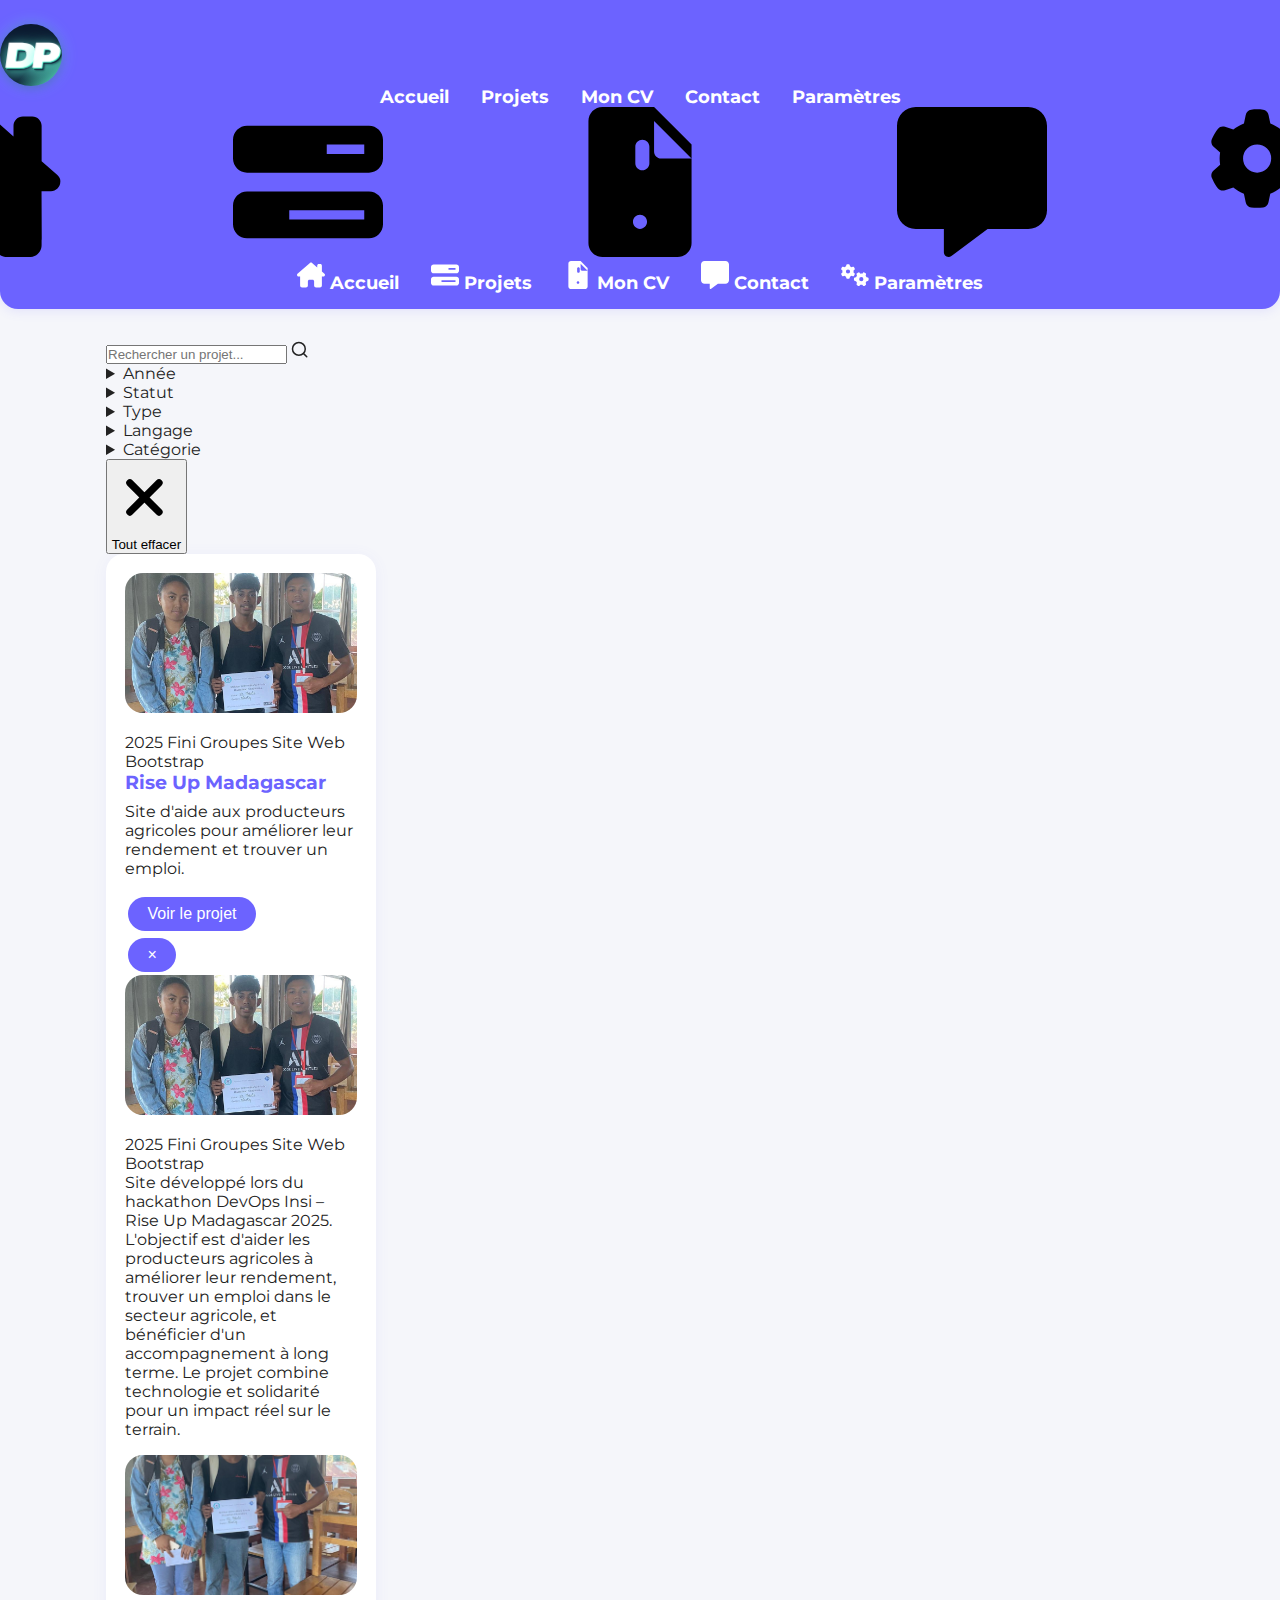
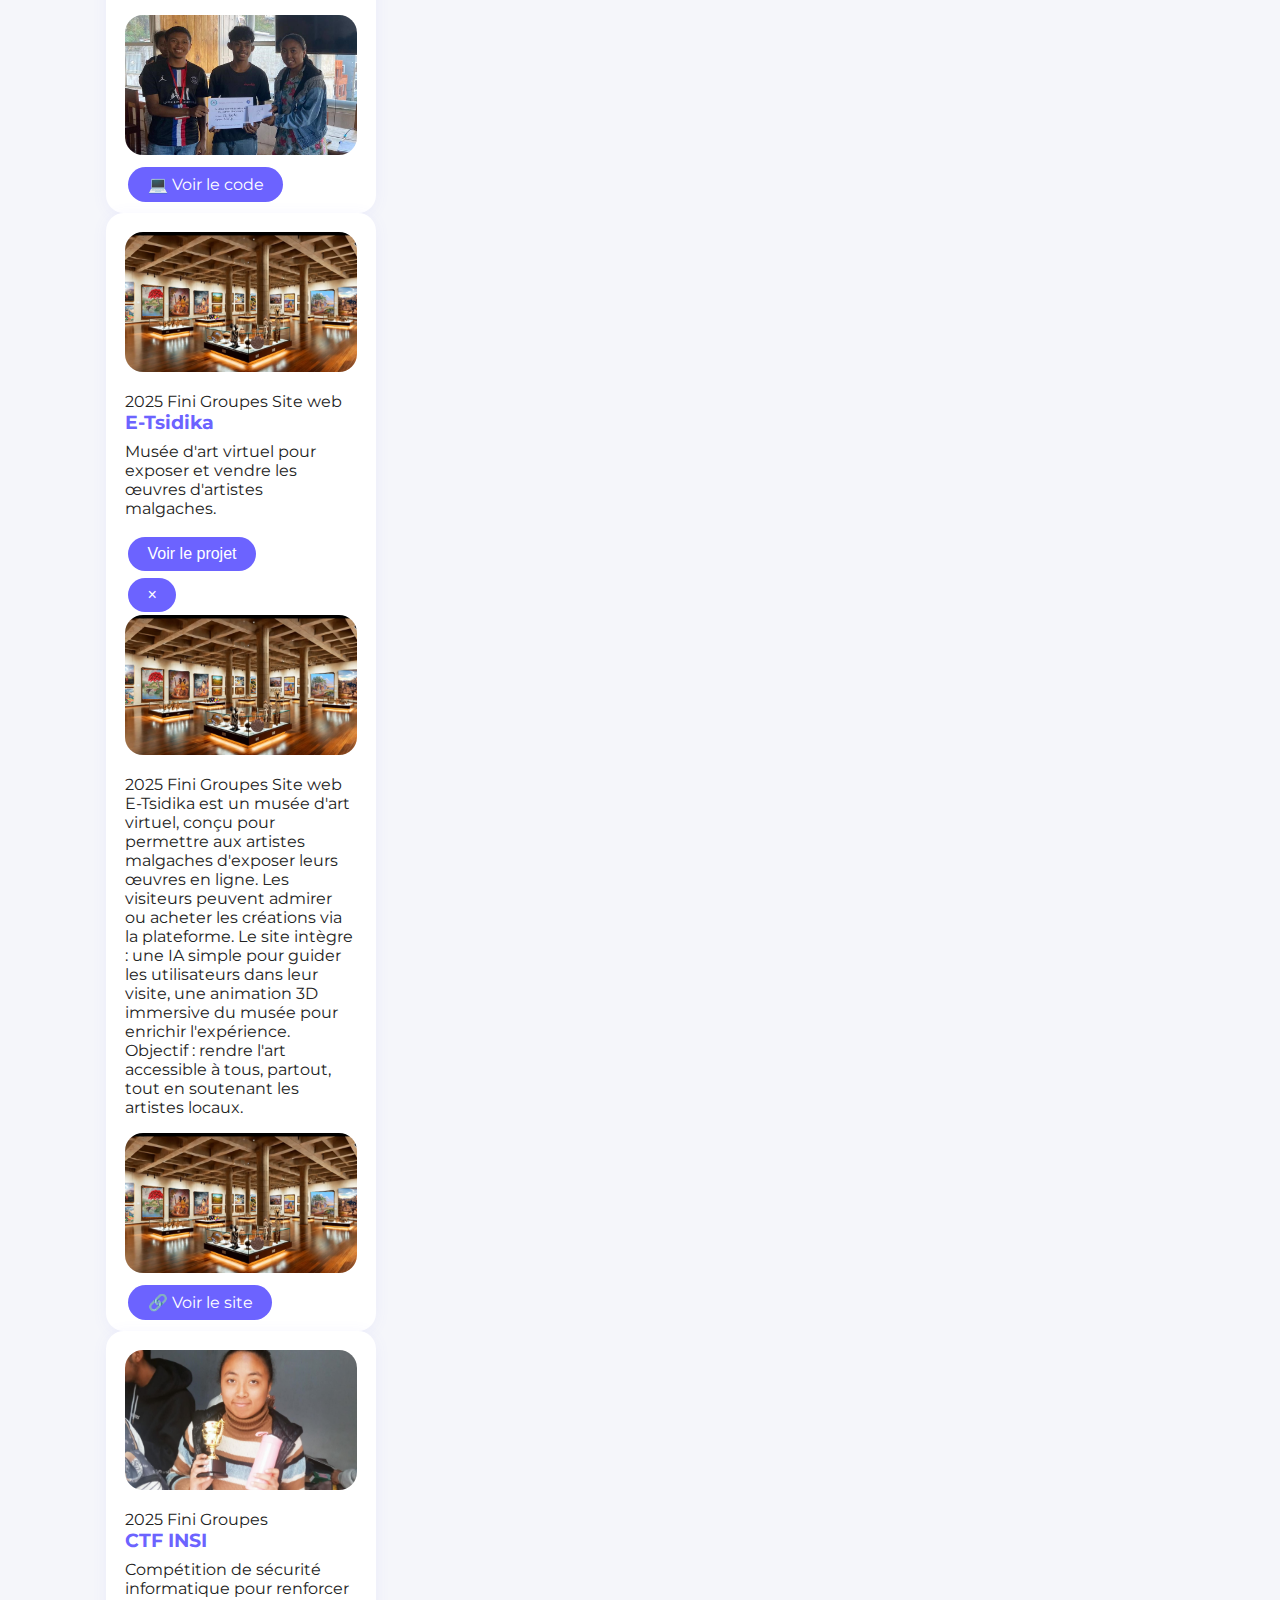
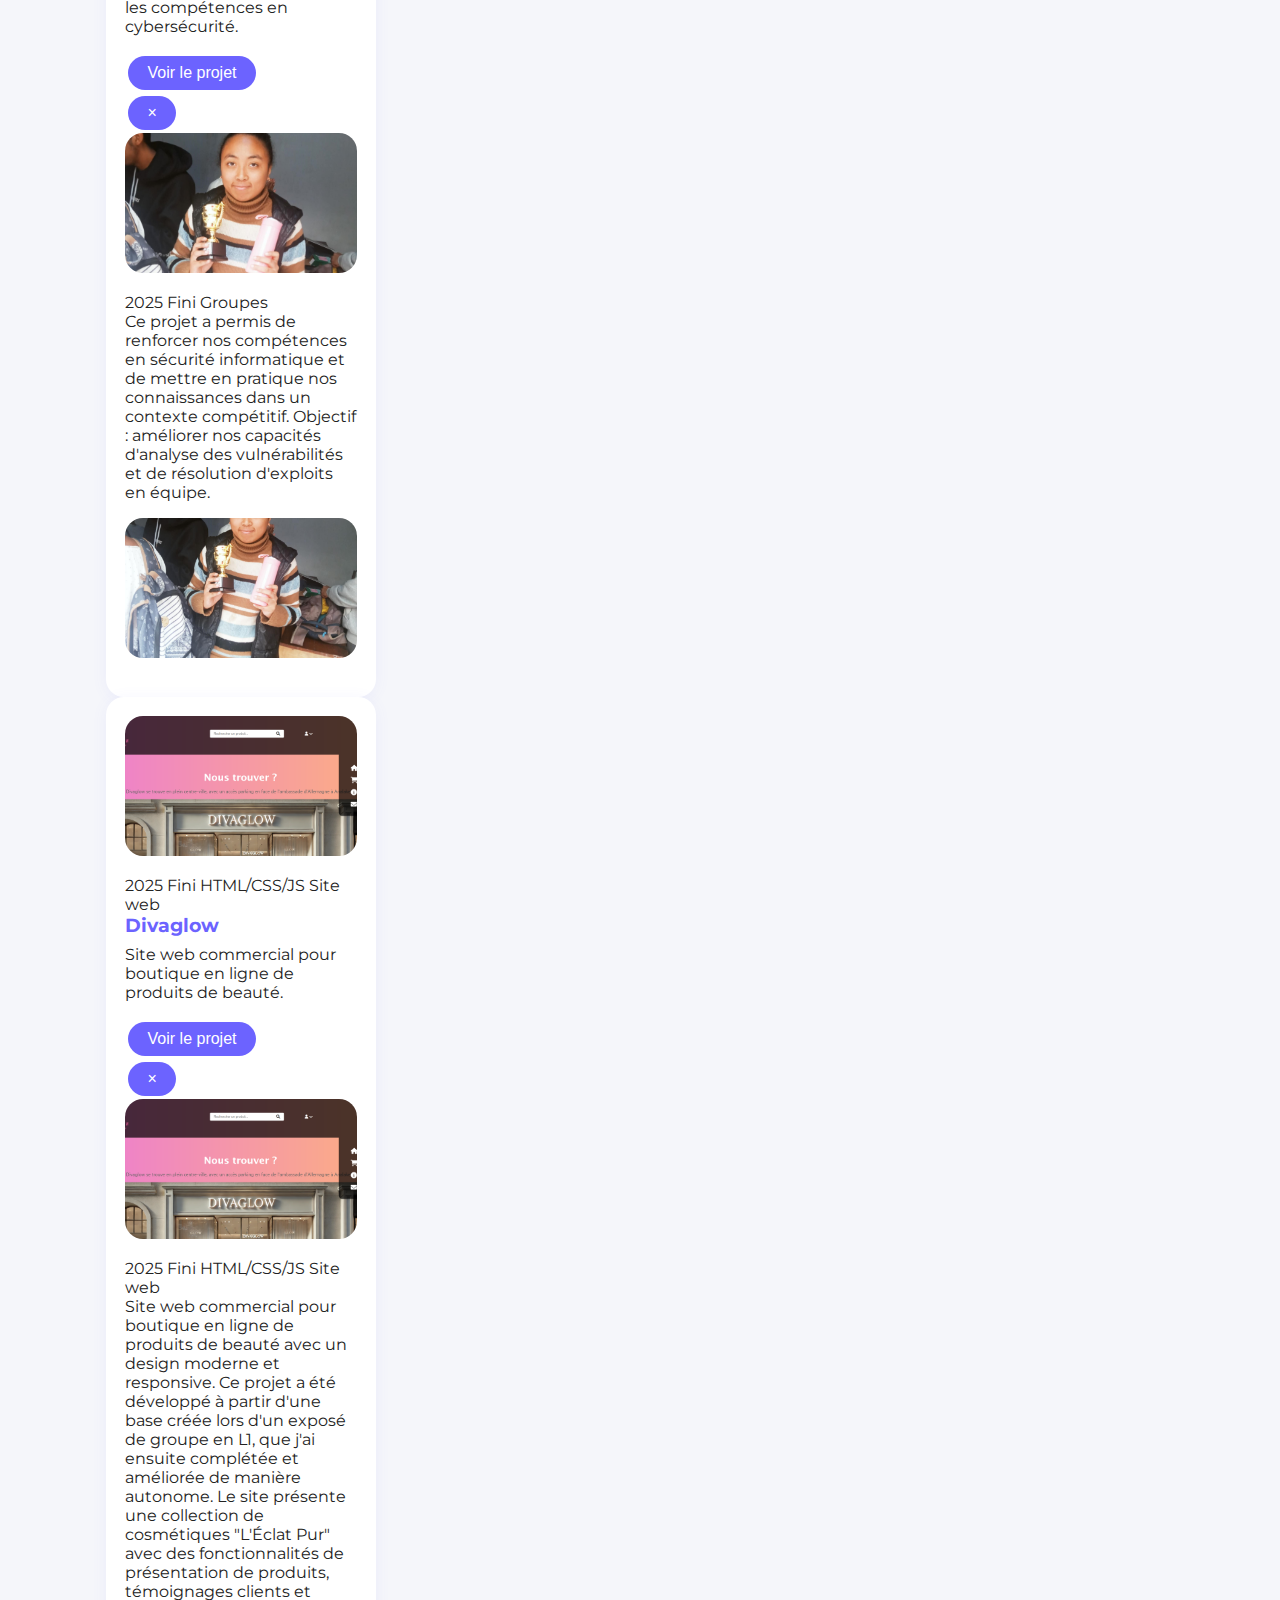
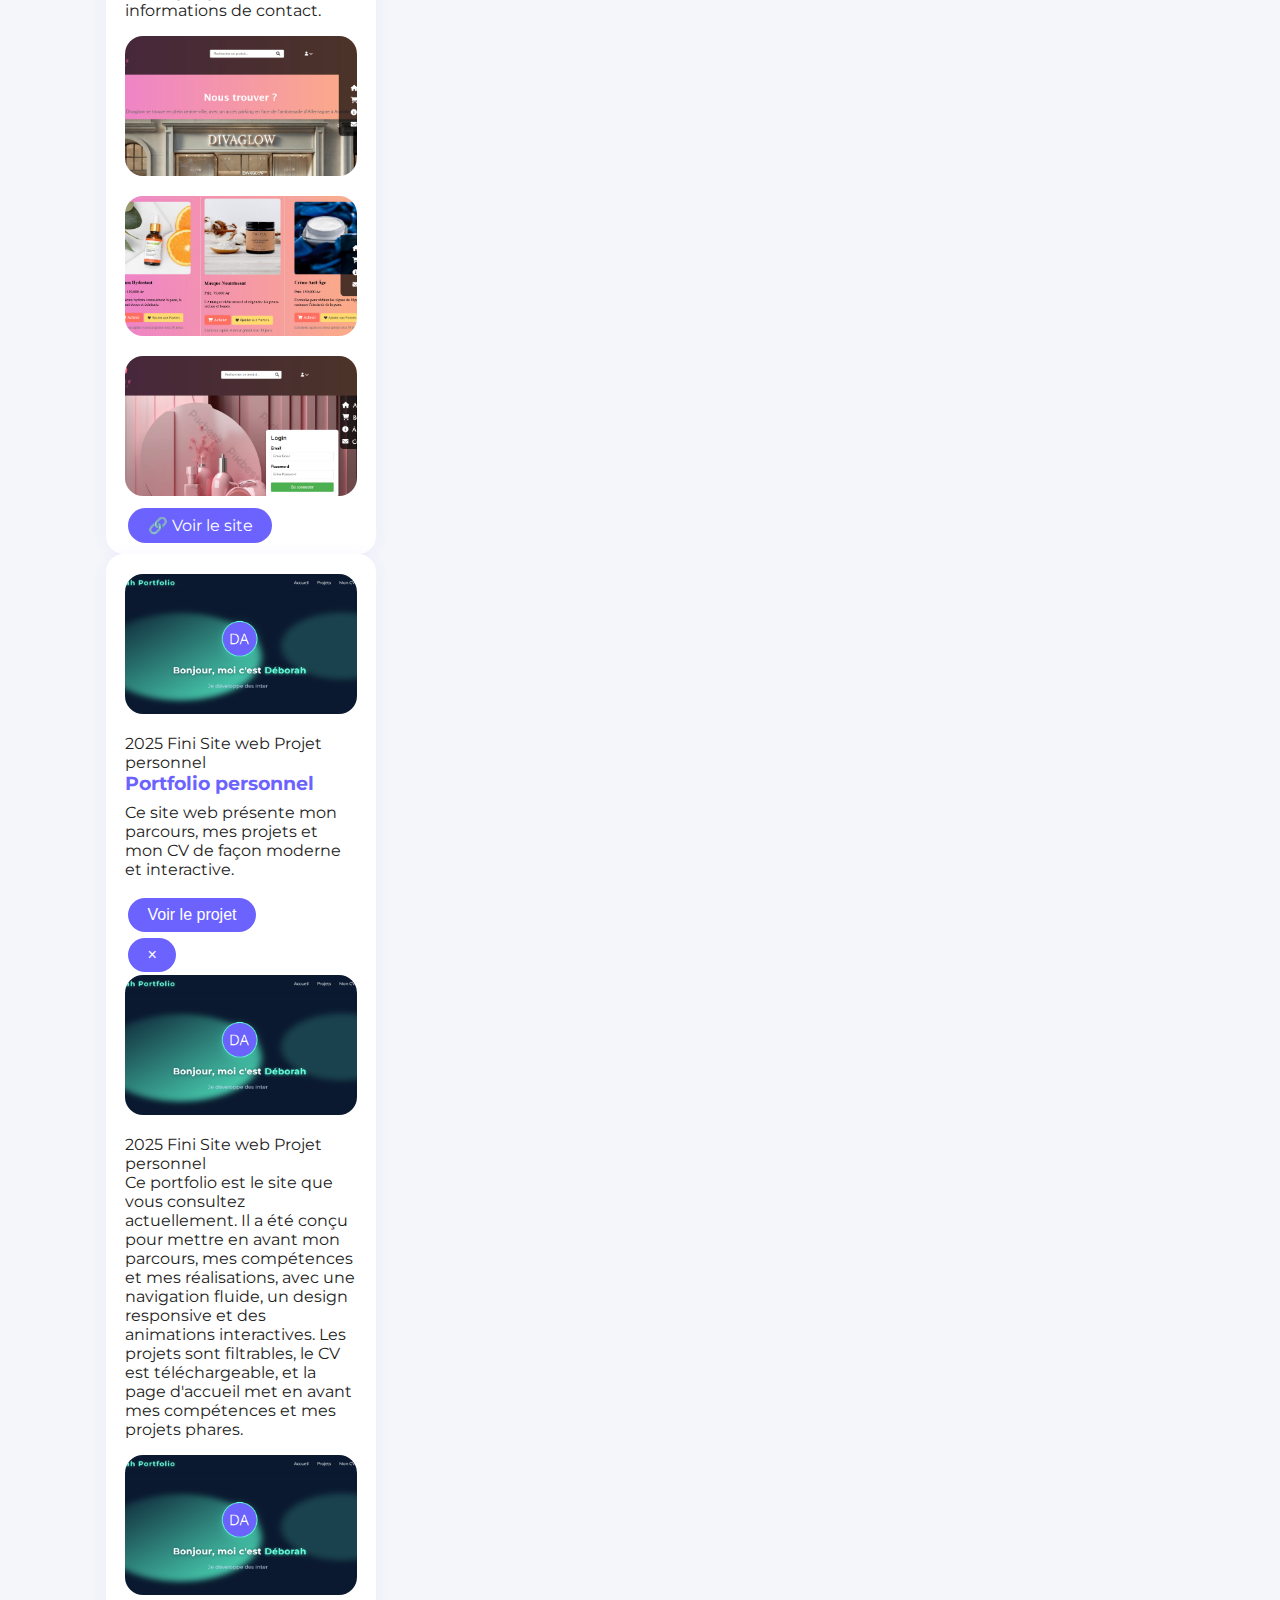
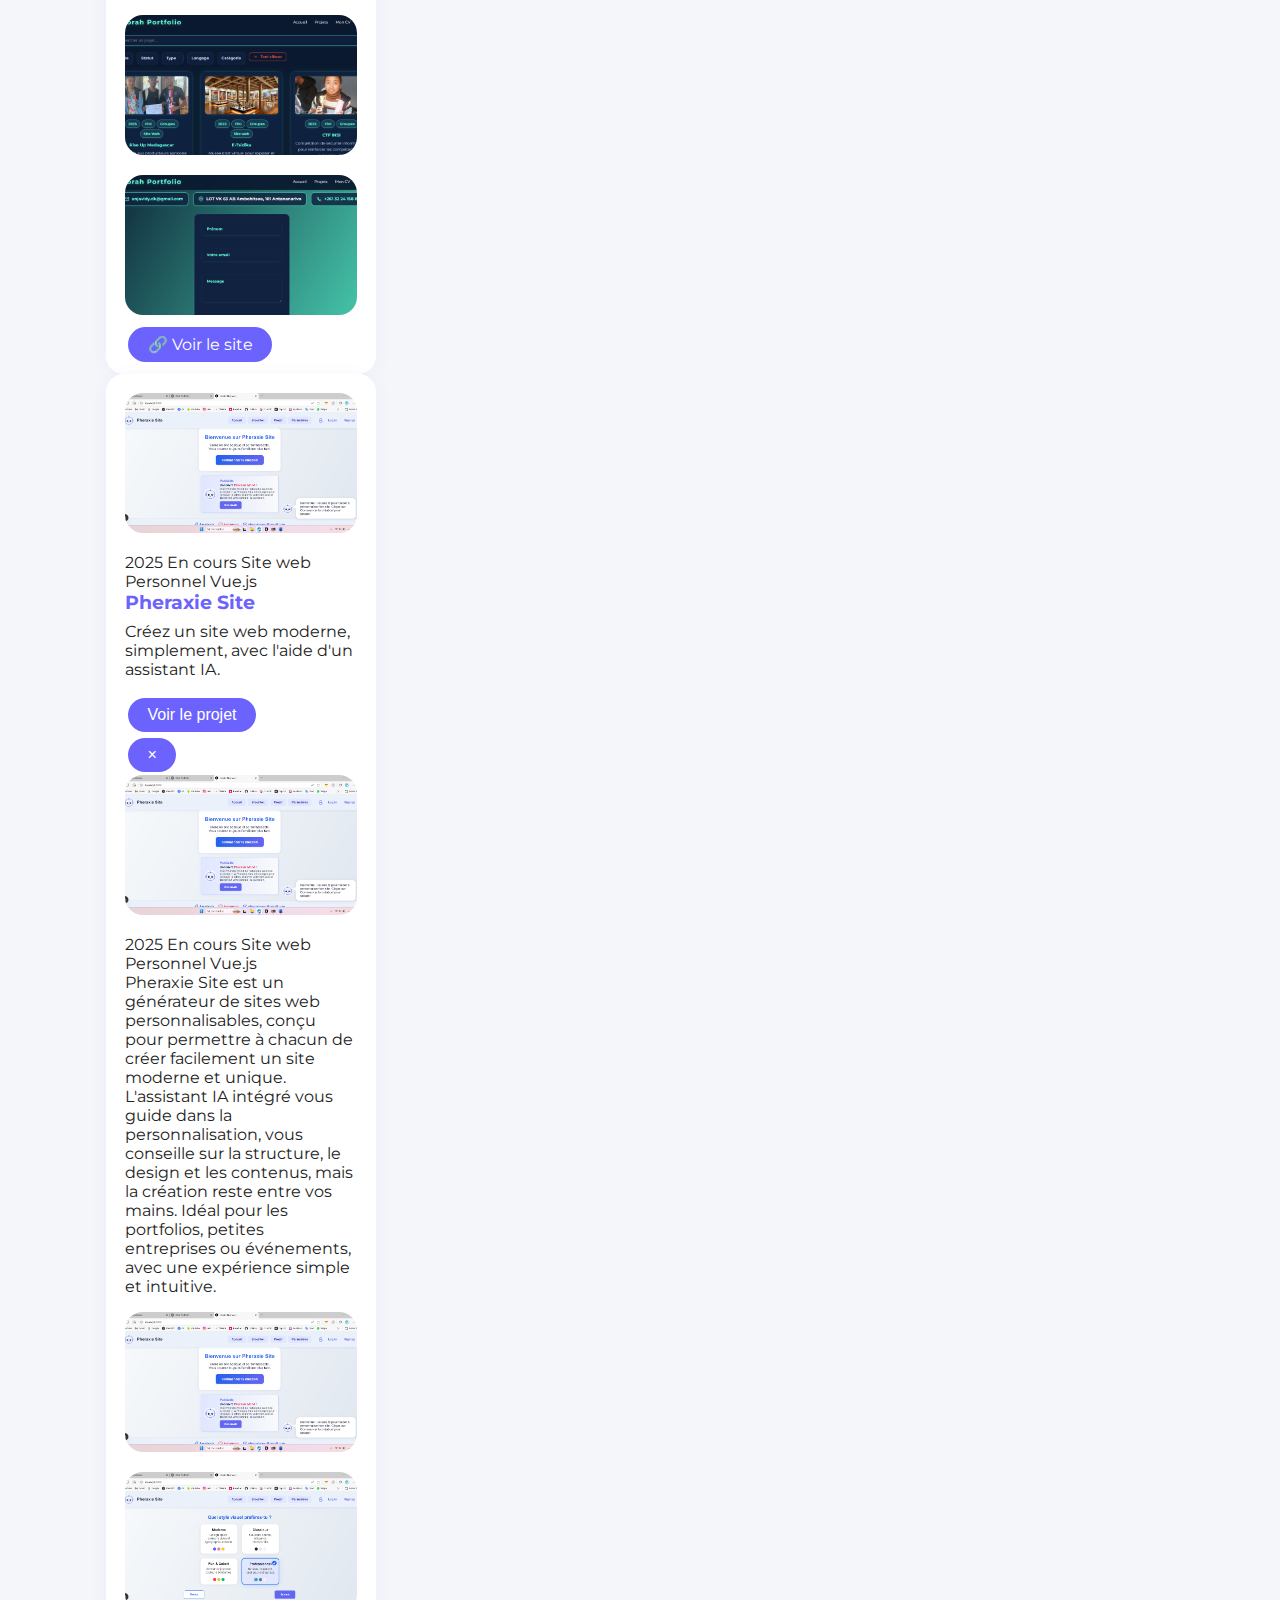
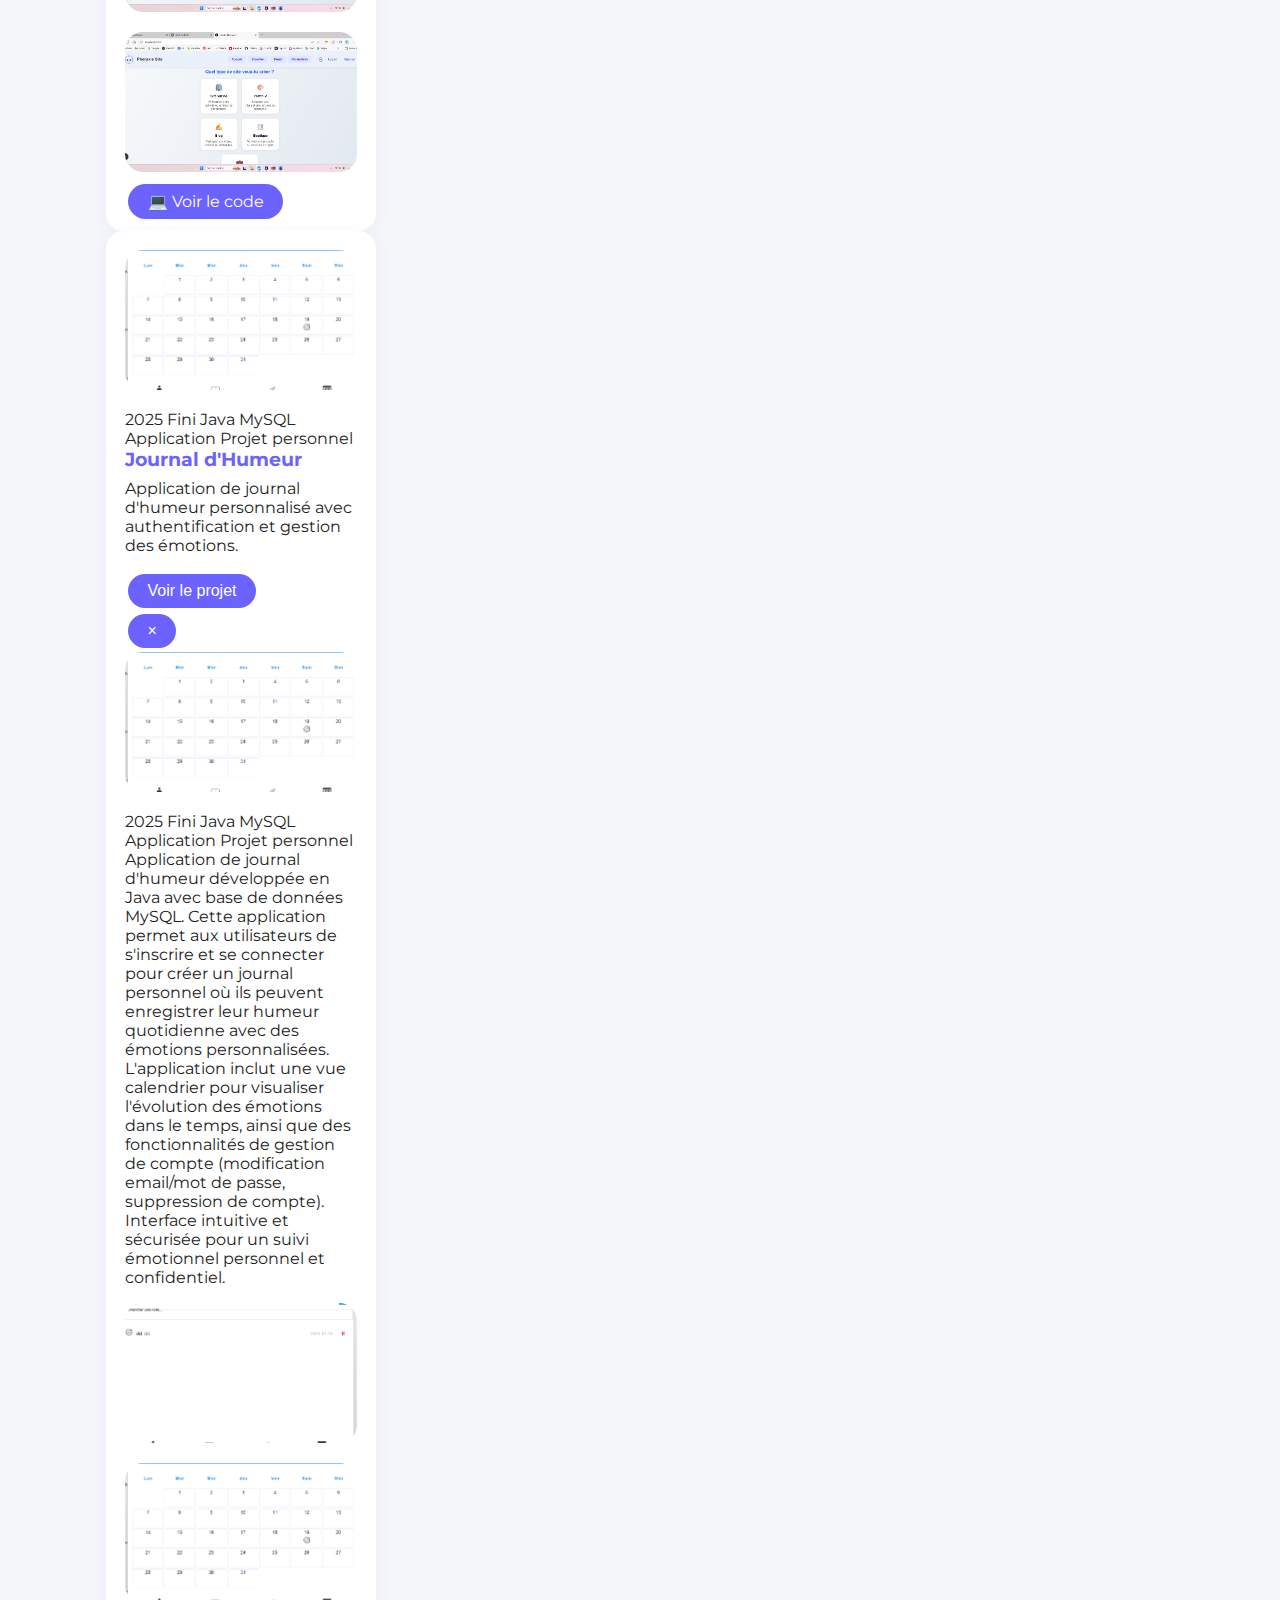
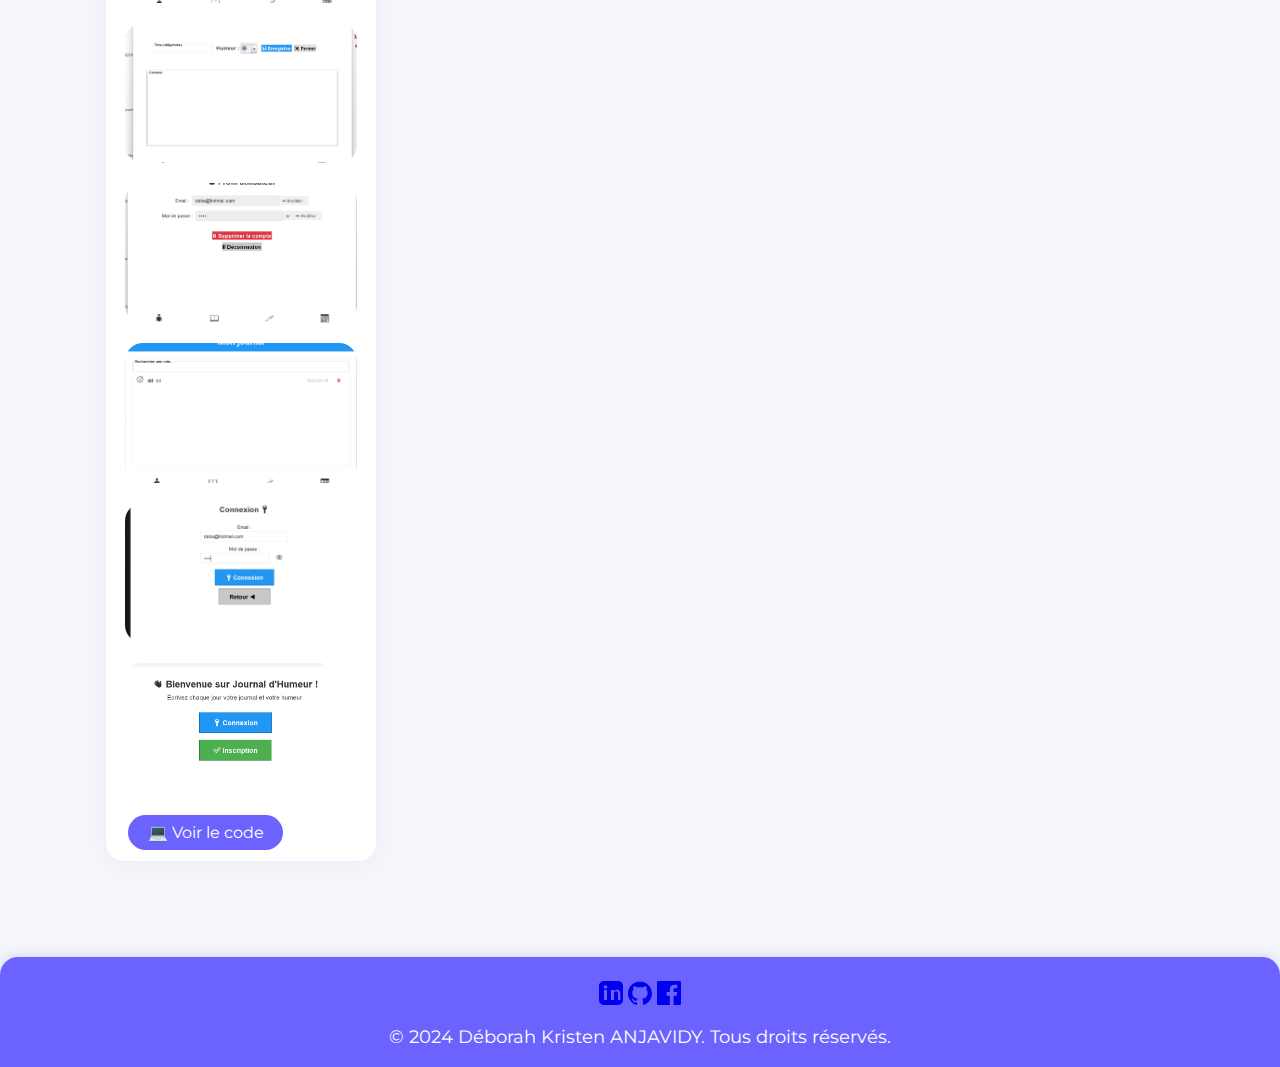
<file: projets.html>
<!DOCTYPE html>
<html lang="fr">
<head>
  <meta charset="UTF-8">
  <meta name="viewport" content="width=device-width, initial-scale=1.0">
  <title>Projets - Mon Portfolio</title>
  <link rel="preconnect" href="https://fonts.googleapis.com">
  <link rel="preconnect" href="https://fonts.gstatic.com" crossorigin>
  <link href="https://fonts.googleapis.com/css2?family=Montserrat:wght@400;700&display=swap" rel="stylesheet">
  <link rel="stylesheet" href="style.css">
  <style>
.logo {
  font-family: 'Montserrat', Arial, sans-serif;
  font-weight: 900;
  font-size: 2.2rem;
  display: flex;
  align-items: center;
  justify-content: center;
  width: 62px;
  height: 62px;
  border-radius: 50%;
  background: linear-gradient(135deg, #0a192f 60%, #64ffda 100%);
  box-shadow: 0 0 16px #64ffda55, 0 2px 8px #0a192f44;
  position: relative;
  overflow: hidden;
  margin-right: 12px;
  transition: box-shadow 0.3s, background 0.3s;
}
.dp-3d {
  display: inline-block;
  color: #fff;
  text-shadow:
    1px 1px 0 #52eac4,
    2px 2px 0 #0a192f,
    3px 3px 2px #0a192f99,
    0 4px 12px #64ffda99;
  letter-spacing: -2px;
  font-size: 2.2rem;
  transform: skew(-8deg, 0deg) scaleX(1.08);
  filter: brightness(1.08) drop-shadow(0 2px 8px #64ffda55);
}
.logo:hover {
  background: linear-gradient(135deg, #64ffda 60%, #0a192f 100%);
  box-shadow: 0 0 32px #64ffda99, 0 4px 24px #0a192f66;
}
</style>
</head>
<body>
  <!-- Définitions SVG cachées pour les icônes de navigation -->
  <svg style="display:none;">
    <symbol id="icon-home" viewBox="0 0 576 512">
      <path d="M543.8 287.6c17 0 32-14 32-32.1c1-9-3-17-11-24L512 185l0-121c0-17.7-14.3-32-32-32l-32 0c-17.7 0-32 14.3-32 32l0 36.7L309.5 7c-6-5-14-7-21-7s-15 1-22 8L10 231.5c-7 7-10 15-10 24c0 18 14 32.1 32 32.1l32 0 0 69.7c-.1 .9-.1 1.8-.1 2.8l0 112c0 22.1 17.9 40 40 40l16 0c1.2 0 2.4-.1 3.6-.2c1.5 .1 3 .2 4.5 .2l31.9 0 24 0c22.1 0 40-17.9 40-40l0-24 0-64c0-17.7 14.3-32 32-32l64 0c17.7 0 32 14.3 32 32l0 64 0 24c0 22.1 17.9 40 40 40l24 0 32.5 0c1.4 0 2.8 0 4.2-.1c1.1 .1 2.2 .1 3.3 .1l16 0c22.1 0 40-17.9 40-40l0-16.2c.3-2.6 .5-5.3 .5-8.1l-.7-160.2 32 0z"/>
    </symbol>
    <symbol id="icon-folder" viewBox="0 0 512 512">
      <path d="M448 160l-128 0 0-32 128 0 0 32zM48 64C21.5 64 0 85.5 0 112l0 64c0 26.5 21.5 48 48 48l416 0c26.5 0 48-21.5 48-48l0-64c0-26.5-21.5-48-48-48L48 64zM448 352l0 32-256 0 0-32 256 0zM48 288c-26.5 0-48 21.5-48 48l0 64c0 26.5 21.5 48 48 48l416 0c26.5 0 48-21.5 48-48l0-64c0-26.5-21.5-48-48-48L48 288z"/>
    </symbol>
    <symbol id="icon-cv" viewBox="0 0 384 512">
      <path d="M224 136c0-13.3-10.7-24-24-24s-24 10.7-24 24v56c0 13.3 10.7 24 24 24s24-10.7 24-24v-56zm-32 232c-13.3 0-24 10.7-24 24s10.7 24 24 24 24-10.7 24-24-10.7-24-24-24zm176-240V464c0 26.5-21.5 48-48 48H64c-26.5 0-48-21.5-48-48V48C16 21.5 37.5 0 64 0h176l112 112zm-128-80v104c0 13.3 10.7 24 24 24h104l-128-128z"/>
    </symbol>
    <symbol id="icon-mail" viewBox="0 0 512 512">
      <path d="M64 0C28.7 0 0 28.7 0 64L0 352c0 35.3 28.7 64 64 64l96 0 0 80c0 6.1 3.4 11.6 8.8 14.3s11.9 2.1 16.8-1.5L309.3 416 448 416c35.3 0 64-28.7 64-64l0-288c0-35.3-28.7-64-64-64L64 0z"/>
    </symbol>
    <symbol id="icon-cog" viewBox="0 0 640 512">
      <path d="M308.5 135.3c7.1-6.3 9.9-16.2 6.2-25c-2.3-5.3-4.8-10.5-7.6-15.5L304 89.4c-3-5-6.3-9.9-9.8-14.6c-5.7-7.6-15.7-10.1-24.7-7.1l-28.2 9.3c-10.7-8.8-23-16-36.2-20.9L199 27.1c-1.9-9.3-9.1-16.7-18.5-17.8C173.9 8.4 167.2 8 160.4 8l-.7 0c-6.8 0-13.5 .4-20.1 1.2c-9.4 1.1-16.6 8.6-18.5 17.8L115 56.1c-13.3 5-25.5 12.1-36.2 20.9L50.5 67.8c-9-3-19-.5-24.7 7.1c-3.5 4.7-6.8 9.6-9.9 14.6l-3 5.3c-2.8 5-5.3 10.2-7.6 15.6c-3.7 8.7-.9 18.6 6.2 25l22.2 19.8C32.6 161.9 32 168.9 32 176s.6 14.1 1.7 20.9L11.5 216.7c-7.1 6.3-9.9 16.2-6.2 25c2.3 5.3 4.8 10.5 7.6 15.6l3 5.2c3 5.1 6.3 9.9 9.9 14.6c5.7 7.6 15.7 10.1 24.7 7.1l28.2-9.3c10.7 8.8 23 16 36.2 20.9l6.1 29.1c1.9 9.3 9.1 16.7 18.5 17.8c6.7 .8 13.5 1.2 20.4 1.2s13.7-.4 20.4-1.2c9.4-1.1 16.6-8.6 18.5-17.8l6.1-29.1c13.3-5 25.5-12.1 36.2-20.9l28.2 9.3c9 3 19 .5 24.7-7.1c3.5-4.7 6.8-9.5 9.8-14.6l3.1-5.4c2.8-5 5.3-10.2 7.6-15.5c3.7-8.7 .9-18.6-6.2-25l-22.2-19.8c1.1-6.8 1.7-13.8 1.7-20.9s-.6-14.1-1.7-20.9l22.2-19.8zM112 176a48 48 0 1 1 96 0 48 48 0 1 1 -96 0zM504.7 500.5c6.3 7.1 16.2 9.9 25 6.2c5.3-2.3 10.5-4.8 15.5-7.6l5.4-3.1c5-3 9.9-6.3 14.6-9.8c7.6-5.7 10.1-15.7 7.1-24.7l-9.3-28.2c8.8-10.7 16-23 20.9-36.2l29.1-6.1c9.3-1.9 16.7-9.1 17.8-18.5c.8-6.7 1.2-13.5 1.2-20.4s-.4-13.7-1.2-20.4c-1.1-9.4-8.6-16.6-17.8-18.5L583.9 307c-5-13.3-12.1-25.5-20.9-36.2l9.3-28.2c3-9 .5-19-7.1-24.7c-4.7-3.5-9.6-6.8-14.6-9.9l-5.3-3c-5-2.8-10.2-5.3-15.6-7.6c-8.7-3.7-18.6-.9-25 6.2l-19.8 22.2c-6.8-1.1-13.8-1.7-20.9-1.7s-14.1 .6-20.9 1.7l-19.8-22.2c-6.3-7.1-16.2-9.9-25-6.2c-5.3 2.3-10.5 4.8-15.6 7.6l-5.2 3c-5.1 3-9.9 6.3-14.6 9.9c-7.6 5.7-10.1 15.7-7.1 24.7l9.3 28.2c-8.8 10.7-16 23-20.9 36.2L315.1 313c-9.3 1.9-16.7 9.1-17.8 18.5c-.8 6.7-1.2 13.5-1.2 20.4s.4 13.7 1.2 20.4c1.1 9.4 8.6 16.6 17.8 18.5l29.1 6.1c5 13.3 12.1 25.5 20.9 36.2l-9.3 28.2c-3 9-.5 19 7.1 24.7c4.7 3.5 9.5 6.8 14.6 9.8l5.4 3.1c5 2.8 10.2 5.3 15.5 7.6c8.7 3.7 18.6 .9 25-6.2l19.8-22.2c6.8 1.1 13.8 1.7 20.9 1.7s14.1-.6 20.9-1.7l19.8 22.2zM464 304a48 48 0 1 1 0 96 48 48 0 1 1 0-96z"/>
    </symbol>
  </svg>
  <header class="navbar">
    <div class="container nav-container">
      <div class="logo">
        <span class="dp-3d">D</span><span class="dp-3d">P</span>
      </div>
      <button class="nav-toggle" aria-label="Ouvrir le menu" aria-expanded="false" style="display:none;"></button>
      <nav>
        <ul class="nav-links">
          <li><a href="index.html">Accueil</a></li>
          <li><a href="projets.html">Projets</a></li>
          <li><a href="cv.html">Mon CV</a></li>
          <li><a href="contact.html">Contact</a></li>
          <li><a href="parametres.html">Paramètres</a></li>
        </ul>
        <!-- Nav icônes pour petit écran -->
        <ul class="nav-icons">
          <li><a href="index.html" aria-label="Accueil"><svg><use href="#icon-home"/></svg></a></li>
          <li><a href="projets.html" aria-label="Projets"><svg><use href="#icon-folder"/></svg></a></li>
          <li><a href="cv.html" aria-label="CV"><svg><use href="#icon-cv"/></svg></a></li>
          <li><a href="contact.html" aria-label="Contact"><svg><use href="#icon-mail"/></svg></a></li>
          <li><a href="parametres.html" aria-label="Paramètres"><svg><use href="#icon-cog"/></svg></a></li>
        </ul>
        <!-- Panel latéral pour mobile -->
        <div class="mobile-nav-panel" aria-hidden="true">
          <ul class="mobile-nav-links">
            <li><a href="index.html"><svg width="28" height="28" fill="currentColor"><use href="#icon-home"/></svg> Accueil</a></li>
            <li><a href="projets.html"><svg width="28" height="28" fill="currentColor"><use href="#icon-folder"/></svg> Projets</a></li>
            <li><a href="cv.html"><svg width="28" height="28" fill="currentColor"><use href="#icon-cv"/></svg> Mon CV</a></li>
            <li><a href="contact.html"><svg width="28" height="28" fill="currentColor"><use href="#icon-mail"/></svg> Contact</a></li>
            <li><a href="parametres.html"><svg width="28" height="28" fill="currentColor"><use href="#icon-cog"/></svg> Paramètres</a></li>
          </ul>
        </div>
      </nav>
    </div>
  </header>
  <main>
    <section class="section projets-section">
      <div class="container">
        <div class="projets-controls">
          <div class="search-container">
            <input type="text" id="projets-search" placeholder="Rechercher un projet... " autocomplete="off">
            <svg class="search-icon" width="18" height="18" viewBox="0 0 24 24" fill="none" xmlns="http://www.w3.org/2000/svg">
              <path d="M21 21L16.514 16.506L21 21ZM19 10.5C19 15.194 15.194 19 10.5 19C5.806 19 2 15.194 2 10.5C2 5.806 5.806 2 10.5 2C15.194 2 19 5.806 19 10.5Z" stroke="currentColor" stroke-width="2" stroke-linecap="round" stroke-linejoin="round"/>
            </svg>
          </div>
          <div class="filtres-bar">
            <details class="filtre-bloc">
              <summary>Année</summary>
              <div class="filtres-list">
            <span class="tag" data-tag="2025">2025</span>
                <span class="tag" data-tag="2024">Autres</span>
              </div>
            </details>
            <details class="filtre-bloc">
              <summary>Statut</summary>
              <div class="filtres-list">
            <span class="tag" data-tag="fini">Fini</span>
            <span class="tag" data-tag="en-cours">En cours</span>
              </div>
            </details>
            <details class="filtre-bloc">
              <summary>Type</summary>
              <div class="filtres-list">
            <span class="tag" data-tag="site-web">Site web</span>
                <span class="tag" data-tag="application">Application</span>
              </div>
            </details>
            <details class="filtre-bloc">
              <summary>Langage</summary>
              <div class="filtres-list">
            <span class="tag" data-tag="html-css-js">HTML/CSS/JS</span>
            <span class="tag" data-tag="php-mysql">PHP/MySQL</span>
            <span class="tag" data-tag="java">Java</span>
            <span class="tag" data-tag="mysql">MySQL</span>
              </div>
            </details>
            <details class="filtre-bloc">
              <summary>Catégorie</summary>
              <div class="filtres-list">
                <span class="tag" data-tag="projet-personnel">Projet personnel</span>
                <span class="tag" data-tag="hackathon">Groupes</span>
              </div>
            </details>
            <button class="reset-filtres" type="button">
              <svg viewBox="0 0 20 20" fill="none" xmlns="http://www.w3.org/2000/svg" style="margin-right:0.3em;"><path d="M6 6L14 14M14 6L6 14" stroke="currentColor" stroke-width="2" stroke-linecap="round"/></svg>
              Tout effacer
            </button>
          </div>
        </div>
        <div class="projets-grid" id="projets-grid">
          <!-- Projet 3 -->
          <div class="projet-card" data-title="DevOps - Rise Up Madagascar" data-tags="2025 fini hackathon devops" data-desc="Site d'aide aux producteurs agricoles, amélioration du rendement, accompagnement long terme, technologie et solidarité.">
            <div class="projet-compact">
              <img class="projet-thumb projet-main-image" src="image/lol.jpg" alt="DevOps - Rise Up Madagascar">
              <div class="projet-tags">
                <span class="tag">2025</span>
                <span class="tag">Fini</span>
                <span class="tag">Groupes</span>
                <span class="tag">Site Web</span>
                <span class="tag">Bootstrap</span>
              </div>
              <h3>Rise Up Madagascar</h3>
              <p>Site d'aide aux producteurs agricoles pour améliorer leur rendement et trouver un emploi.</p>
              <button class="voir-btn btn-projet">Voir le projet</button>
            </div>
            <div class="projet-details">
              <button class="close-details" aria-label="Fermer">&times;</button>
              <div class="projet-cover-expanded">
                <img src="image/lol.jpg" alt="DevOps - Rise Up Madagascar">
              </div>
              <div class="projet-tags">
                <span class="tag">2025</span>
                <span class="tag">Fini</span>
                <span class="tag">Groupes</span>
                <span class="tag">Site Web</span>
                <span class="tag">Bootstrap</span>
              </div>
              <p class="projet-desc">Site développé lors du hackathon DevOps Insi – Rise Up Madagascar 2025. L'objectif est d'aider les producteurs agricoles à améliorer leur rendement, trouver un emploi dans le secteur agricole, et bénéficier d'un accompagnement à long terme. Le projet combine technologie et solidarité pour un impact réel sur le terrain.</p>
              <div class="galerie-scroll">
                <img src="image/1.jpg" alt="Aperçu principal">
                <img src="image/1.1.jpg" alt="Aperçu détaillé">
              </div>
              <div class="projet-links">
                <a href="https://github.com/deborahanjavidy" aria-label="GitHub" class="btn" target="_blank">💻 Voir le code</a>
              </div>
            </div>
          </div>
          <!-- Projet 4 -->
          <div class="projet-card" data-title="DevOps - E-Tsidika" data-tags="2025 fini devops site-web" data-desc="Musée d'art virtuel, galerie en ligne, IA guide, animation 3D immersive, artistes malgaches.">
            <div class="projet-compact">
              <img class="projet-thumb projet-main-image" src="image/3.png" alt="DevOps - E-Tsidika">
              <div class="projet-tags">
                <span class="tag">2025</span>
                <span class="tag">Fini</span>
                <span class="tag">Groupes</span>
                <span class="tag">Site web</span>
              </div>
              <h3>E-Tsidika</h3>
              <p>Musée d'art virtuel pour exposer et vendre les œuvres d'artistes malgaches.</p>
              <button class="voir-btn btn-projet">Voir le projet</button>
            </div>
            <div class="projet-details">
              <button class="close-details" aria-label="Fermer">&times;</button>
              <div class="projet-cover-expanded">
                <img src="image/3.png" alt="DevOps - E-Tsidika">
              </div>
              <div class="projet-tags">
                <span class="tag">2025</span>
                <span class="tag">Fini</span>
                <span class="tag">Groupes</span>
                <span class="tag">Site web</span>
              </div>
              <p class="projet-desc">E-Tsidika est un musée d'art virtuel, conçu pour permettre aux artistes malgaches d'exposer leurs œuvres en ligne. Les visiteurs peuvent admirer ou acheter les créations via la plateforme. Le site intègre : une IA simple pour guider les utilisateurs dans leur visite, une animation 3D immersive du musée pour enrichir l'expérience. Objectif : rendre l'art accessible à tous, partout, tout en soutenant les artistes locaux.</p>
              <div class="galerie-scroll">
                <img src="image/3.png" alt="Aperçu principal">
              </div>
              <div class="projet-links">
                <a href="https://deborahanjavidy.github.io/e-tsidika/" class="btn" target="_blank">🔗 Voir le site</a>
              </div>
            </div>
          </div>
          <!-- Projet 5 -->
          <div class="projet-card" data-title="CTF (Hackathon)" data-tags="2025 fini hackathon" data-desc="Compétition de sécurité informatique, analyse de vulnérabilités, résolution d'exploits, travail en équipe.">
            <div class="projet-compact">
              <img class="projet-thumb projet-main-image" src="image/lil.jpg" alt="CTF (Hackathon)">
              <div class="projet-tags">
                <span class="tag">2025</span>
                <span class="tag">Fini</span>
                <span class="tag">Groupes</span>
              </div>
              <h3>CTF INSI</h3>
              <p>Compétition de sécurité informatique pour renforcer les compétences en cybersécurité.</p>
              <button class="voir-btn btn-projet">Voir le projet</button>
            </div>
            <div class="projet-details">
              <button class="close-details" aria-label="Fermer">&times;</button>
              <div class="projet-cover-expanded">
                <img src="image/lil.jpg" alt="CTF (Hackathon)">
              </div>
              <div class="projet-tags">
                <span class="tag">2025</span>
                <span class="tag">Fini</span>
                <span class="tag">Groupes</span>
              </div>
              <p class="projet-desc">Ce projet a permis de renforcer nos compétences en sécurité informatique et de mettre en pratique nos connaissances dans un contexte compétitif. Objectif : améliorer nos capacités d'analyse des vulnérabilités et de résolution d'exploits en équipe.</p>
              <div class="galerie-scroll">
                <img src="image/2.jpg" alt="Aperçu principal">
              </div>
              <div class="projet-links">
              </div>
            </div>
          </div>
          <!-- Projet 6 -->
          <div class="projet-card" data-title="Divaglow - Site Commercial" data-tags="2025 fini html-css-js site-web" data-desc="Site web commercial pour boutique en ligne de produits de beauté, design moderne et responsive.">
            <div class="projet-compact">
              <img class="projet-thumb projet-main-image" src="image/divaglo1.png" alt="Divaglow - Site Commercial">
              <div class="projet-tags">
                <span class="tag">2025</span>
                <span class="tag">Fini</span>
                <span class="tag">HTML/CSS/JS</span>
                <span class="tag">Site web</span>
              </div>
              <h3>Divaglow</h3>
              <p>Site web commercial pour boutique en ligne de produits de beauté.</p>
              <button class="voir-btn btn-projet">Voir le projet</button>
            </div>
            <div class="projet-details">
              <button class="close-details" aria-label="Fermer">&times;</button>
              <div class="projet-cover-expanded">
                <img src="image/divaglo1.png" alt="Divaglow - Site Commercial">
              </div>
              <div class="projet-tags">
                <span class="tag">2025</span>
                <span class="tag">Fini</span>
                <span class="tag">HTML/CSS/JS</span>
                <span class="tag">Site web</span>
              </div>
              <p class="projet-desc">Site web commercial pour boutique en ligne de produits de beauté avec un design moderne et responsive. Ce projet a été développé à partir d'une base créée lors d'un exposé de groupe en L1, que j'ai ensuite complétée et améliorée de manière autonome. Le site présente une collection de cosmétiques "L'Éclat Pur" avec des fonctionnalités de présentation de produits, témoignages clients et informations de contact.</p>
              <div class="galerie-scroll">
                <img src="image/divaglo1.png" alt="Aperçu principal">
                <img src="image/divaglo2.png" alt="Aperçu détaillé">
                <img src="image/divaglo4.png" alt="Aperçu supplémentaire">
              </div>
              <div class="projet-links">
                <a href="https://deborahanjavidy.github.io/Divaglow/" class="btn" target="_blank">🔗 Voir le site</a>
              </div>
            </div>
          </div>
          <!-- Projet 2.5 : Portfolio personnel -->
          <div class="projet-card" data-title="Portfolio personnel" data-tags="2025 fini site-web projet-personnel" data-desc="Site portfolio personnel moderne, responsive, interactif.">
            <div class="projet-compact">
              <img class="projet-thumb projet-main-image" src="image/port.png" alt="Portfolio personnel">
              <div class="projet-tags">
                <span class="tag">2025</span>
                <span class="tag">Fini</span>
                <span class="tag">Site web</span>
                <span class="tag">Projet personnel</span>
              </div>
              <h3>Portfolio personnel</h3>
              <p>Ce site web présente mon parcours, mes projets et mon CV de façon moderne et interactive.</p>
              <button class="voir-btn btn-projet">Voir le projet</button>
            </div>
            <div class="projet-details">
              <button class="close-details" aria-label="Fermer">&times;</button>
              <div class="projet-cover-expanded">
                <img src="image/port.png" alt="Portfolio personnel">
              </div>
              <div class="projet-tags">
                <span class="tag">2025</span>
                <span class="tag">Fini</span>
                <span class="tag">Site web</span>
                <span class="tag">Projet personnel</span>
              </div>
              <p class="projet-desc">Ce portfolio est le site que vous consultez actuellement. Il a été conçu pour mettre en avant mon parcours, mes compétences et mes réalisations, avec une navigation fluide, un design responsive et des animations interactives. Les projets sont filtrables, le CV est téléchargeable, et la page d'accueil met en avant mes compétences et mes projets phares.</p>
              <div class="galerie-scroll">
                <img src="image/port.png" alt="Aperçu principal">
                <img src="image/port2.png" alt="Aperçu galerie 2">
                <img src="image/port3.png" alt="Aperçu galerie 3">
              </div>
              <div class="projet-links">
                <a href="https://deborahanjavidy.github.io/portfolio/" class="btn" target="_blank">🔗 Voir le site</a>
              </div>
            </div>
          </div>
          <!-- Projet Pheraxie Site -->
          <div class="projet-card" data-title="Pheraxie Site" data-tags="2025 en-cours site-web personnel vuejs ia" data-desc="Générateur de sites web personnalisables avec assistant IA.">
            <div class="projet-compact">
              <img class="projet-thumb projet-main-image" src="image/site (3).png" alt="Pheraxie Site - Générateur de sites">
              <div class="projet-tags">
                <span class="tag">2025</span>
                <span class="tag">En cours</span>
                <span class="tag">Site web</span>
                <span class="tag">Personnel</span>
                <span class="tag">Vue.js</span>
              </div>
              <h3>Pheraxie Site</h3>
              <p>Créez un site web moderne, simplement, avec l'aide d'un assistant IA.</p>
              <button class="voir-btn btn-projet">Voir le projet</button>
            </div>
            <div class="projet-details">
              <button class="close-details" aria-label="Fermer">&times;</button>
              <div class="projet-cover-expanded">
                <img src="image/site (3).png" alt="Pheraxie Site - Générateur de sites">
              </div>
              <div class="projet-tags">
                <span class="tag">2025</span>
                <span class="tag">En cours</span>
                <span class="tag">Site web</span>
                <span class="tag">Personnel</span>
                <span class="tag">Vue.js</span>
              </div>
              <p class="projet-desc">Pheraxie Site est un générateur de sites web personnalisables, conçu pour permettre à chacun de créer facilement un site moderne et unique. L'assistant IA intégré vous guide dans la personnalisation, vous conseille sur la structure, le design et les contenus, mais la création reste entre vos mains. Idéal pour les portfolios, petites entreprises ou événements, avec une expérience simple et intuitive.</p>
              <div class="galerie-scroll">
                <img src="image/site (3).png" alt="Vue extérieure du site - page d'accueil">
                <img src="image/site (1).png" alt="Vue intérieure - éditeur de sections personnalisées">
                <img src="image/site (2).png" alt="Vue intérieure - assistant IA en action">
              </div>
              <div class="projet-links">
                <a href="https://github.com/deborahanjavidy" aria-label="GitHub" class="btn" target="_blank">💻 Voir le code</a>
              </div>
            </div>
          </div>
          <!-- Fin Projet Pheraxie Site -->
          <!-- Projet Journal d'Humeur -->
          <div class="projet-card" data-title="Journal d'Humeur - Application Java" data-tags="2025 fini java mysql application projet-personnel" data-desc="Application de journal d'humeur personnalisé avec authentification, gestion des émotions, vue calendrier et paramètres utilisateur.">
            <div class="projet-compact">
              <img class="projet-thumb projet-main-image" src="image/lom2.png" alt="Journal d'Humeur - Application Java">
              <div class="projet-tags">
                <span class="tag">2025</span>
                <span class="tag">Fini</span>
                <span class="tag">Java</span>
                <span class="tag">MySQL</span>
                <span class="tag">Application</span>
                <span class="tag">Projet personnel</span>
              </div>
              <h3>Journal d'Humeur</h3>
              <p>Application de journal d'humeur personnalisé avec authentification et gestion des émotions.</p>
              <button class="voir-btn btn-projet">Voir le projet</button>
            </div>
            <div class="projet-details">
              <button class="close-details" aria-label="Fermer">&times;</button>
              <div class="projet-cover-expanded">
                <img src="image/lom2.png" alt="Journal d'Humeur - Application Java">
              </div>
              <div class="projet-tags">
                <span class="tag">2025</span>
                <span class="tag">Fini</span>
                <span class="tag">Java</span>
                <span class="tag">MySQL</span>
                <span class="tag">Application</span>
                <span class="tag">Projet personnel</span>
              </div>
              <p class="projet-desc">Application de journal d'humeur développée en Java avec base de données MySQL. Cette application permet aux utilisateurs de s'inscrire et se connecter pour créer un journal personnel où ils peuvent enregistrer leur humeur quotidienne avec des émotions personnalisées. L'application inclut une vue calendrier pour visualiser l'évolution des émotions dans le temps, ainsi que des fonctionnalités de gestion de compte (modification email/mot de passe, suppression de compte). Interface intuitive et sécurisée pour un suivi émotionnel personnel et confidentiel.</p>
              <div class="galerie-scroll">
                <img src="image/lom1.png" alt="Vue principale - Interface de connexion">
                <img src="image/lom2.png" alt="Vue intérieure - Journal d'humeur">
                <img src="image/lom3.png" alt="Vue calendrier - Suivi des émotions">
                <img src="image/lom4.png" alt="Vue paramètres - Gestion du compte">
                <img src="image/lom5.png" alt="Vue détaillée - Saisie d'humeur">
                <img src="image/lom6.png" alt="Vue statistiques - Analyse des émotions">
                <img src="image/lom7.png" alt="Vue profil - Configuration utilisateur">
              </div>
              <div class="projet-links">
                <a href="https://github.com/deborahanjavidy/Java-Projet-Journal" aria-label="GitHub" class="btn" target="_blank">💻 Voir le code</a>
              </div>
            </div>
          </div>
          <!-- Fin Projet Journal d'Humeur -->
        </div>
      </div>
    </section>
  </main>
  <footer class="footer">
    <div class="container footer-content">
      <div class="social-links">
        <a href="#" aria-label="LinkedIn"><svg width="24" height="24" fill="currentColor"><use href="#icon-linkedin"/></svg></a>
        <a href="https://github.com/deborahanjavidy" aria-label="GitHub"><svg width="24" height="24" fill="currentColor"><use href="#icon-github"/></svg></a>
        <a href="https://web.facebook.com/deborah.anjavidy?locale=fr_FR" aria-label="Facebook"><svg width="24" height="24" fill="currentColor"><use href="#icon-facebook"/></svg></a>
      </div>
      <p>&copy; 2024 Déborah Kristen ANJAVIDY. Tous droits réservés.</p>
    </div>
    <svg style="display:none;">
      <symbol id="icon-linkedin" viewBox="0 0 24 24"><path d="M19 0h-14c-2.76 0-5 2.24-5 5v14c0 2.76 2.24 5 5 5h14c2.76 0 5-2.24 5-5v-14c0-2.76-2.24-5-5-5zm-11 19h-3v-10h3v10zm-1.5-11.28c-.97 0-1.75-.79-1.75-1.75s.78-1.75 1.75-1.75 1.75.79 1.75 1.75-.78 1.75-1.75 1.75zm15.5 11.28h-3v-5.6c0-1.34-.03-3.07-1.87-3.07-1.87 0-2.16 1.46-2.16 2.97v5.7h-3v-10h2.89v1.36h.04c.4-.75 1.38-1.54 2.84-1.54 3.04 0 3.6 2 3.6 4.59v5.59z"/></symbol>
      <symbol id="icon-github" viewBox="0 0 24 24"><path d="M12 .5c-6.62 0-12 5.38-12 12 0 5.3 3.44 9.8 8.21 11.39.6.11.82-.26.82-.58 0-.29-.01-1.05-.02-2.05-3.34.73-4.04-1.61-4.04-1.61-.55-1.39-1.34-1.76-1.34-1.76-1.09-.75.08-.74.08-.74 1.2.08 1.83 1.23 1.83 1.23 1.07 1.83 2.8 1.3 3.49.99.11-.78.42-1.3.76-1.6-2.67-.3-5.47-1.34-5.47-5.97 0-1.32.47-2.39 1.23-3.23-.12-.3-.53-1.52.12-3.18 0 0 1.01-.32 3.3 1.23.96-.27 1.98-.41 3-.41s2.04.14 3 .41c2.28-1.55 3.29-1.23 3.29-1.23.65 1.66.24 2.88.12 3.18.77.84 1.23 1.91 1.23 3.23 0 4.64-2.81 5.67-5.48 5.97.43.37.81 1.1.81 2.22 0 1.6-.01 2.89-.01 3.28 0 .32.21.7.82.58 4.77-1.59 8.21-6.09 8.21-11.39 0-6.62-5.38-12-12-12z"/></symbol>
      <symbol id="icon-facebook" viewBox="0 0 24 24"><path d="M22.675 0h-21.35C.595 0 0 .592 0 1.326v21.348C0 23.408.595 24 1.325 24h11.495v-9.294H9.692v-3.622h3.128V8.413c0-3.1 1.893-4.788 4.659-4.788 1.325 0 2.463.099 2.797.143v3.24l-1.918.001c-1.504 0-1.797.715-1.797 1.763v2.313h3.587l-.467 3.622h-3.12V24h6.116C23.406 24 24 23.408 24 22.674V1.326C24 .592 23.406 0 22.675 0"/></symbol>
    </svg>
  </footer>
  <script src="script.js"></script>
</body>
</html>
</file>
<file: style.css>
@import url('https://fonts.googleapis.com/css2?family=Montserrat:wght@400;700&display=swap');
:root {
  --main-color: #6C63FF;
  --accent: #4FC3F7;
  --bg: #f5f6fa;
  --text: #222;
  --radius: 18px;
}
* {
  box-sizing: border-box;
  margin: 0;
  padding: 0;
}
body {
  font-family: 'Montserrat', Arial, sans-serif;
  background: var(--bg);
  color: var(--text);
  min-height: 100vh;
}
header {
  background: var(--main-color);
  color: #fff;
  padding: 1.5rem 0 1rem 0;
  border-radius: 0 0 var(--radius) var(--radius);
  box-shadow: 0 2px 12px #6c63ff22;
}
nav ul {
  display: flex;
  justify-content: center;
  gap: 2rem;
  list-style: none;
}
nav a {
  color: #fff;
  text-decoration: none;
  font-weight: 700;
  font-size: 1.1rem;
  transition: color 0.2s;
}
nav a:hover {
  color: var(--accent);
}
main {
  padding: 2rem 1rem 3rem 1rem;
  max-width: 1100px;
  margin: auto;
}
.presentation {
  display: flex;
  align-items: center;
  gap: 2rem;
  margin-bottom: 3rem;
  flex-wrap: wrap;
}
.photo-profil {
  width: 140px;
  height: 140px;
  border-radius: 50%;
  object-fit: cover;
  border: 4px solid var(--main-color);
  box-shadow: 0 4px 24px #6c63ff33;
}
.nom {
  color: var(--main-color);
  font-weight: 700;
  font-size: 2rem;
}
.desc {
  margin-top: 1rem;
  font-size: 1.1rem;
}
.dynamique {
  color: var(--accent);
  font-style: italic;
  font-size: 1.2rem;
  margin-top: 0.5rem;
  min-height: 1.5em;
}
.projets-list {
  display: flex;
  flex-wrap: wrap;
  gap: 2rem;
  justify-content: center;
}
.projet-card {
  background: #fff;
  border-radius: var(--radius);
  box-shadow: 0 2px 16px #6c63ff11;
  padding: 1.2rem;
  width: 270px;
  transition: transform 0.2s, box-shadow 0.2s;
  display: flex;
  flex-direction: column;
  align-items: center;
}
.projet-card:hover {
  transform: translateY(-8px) scale(1.03);
  box-shadow: 0 6px 32px #6c63ff22;
}
.projet-card img {
  width: 100%;
  height: 140px;
  object-fit: cover;
  border-radius: var(--radius);
  margin-bottom: 1rem;
}
.projet-card h3 {
  color: var(--main-color);
  margin-bottom: 0.5rem;
}
.projet-card p {
  font-size: 1rem;
  margin-bottom: 1rem;
}
.projet-card button, .projet-card a {
  background: var(--main-color);
  color: #fff;
  border: none;
  border-radius: var(--radius);
  padding: 0.5rem 1.2rem;
  margin: 0.2rem;
  font-size: 1rem;
  cursor: pointer;
  text-decoration: none;
  transition: background 0.2s;
}
.projet-card button:hover, .projet-card a:hover {
  background: var(--accent);
}
.modal {
  position: fixed;
  top: 0; left: 0; right: 0; bottom: 0;
  background: #0008;
  display: flex;
  align-items: center;
  justify-content: center;
  z-index: 1000;
}
.modal-content {
  background: #fff;
  border-radius: var(--radius);
  padding: 2rem;
  max-width: 600px;
  width: 90vw;
  position: relative;
  box-shadow: 0 8px 32px #6c63ff33;
}
.close {
  position: absolute;
  top: 1rem;
  right: 1rem;
  font-size: 2rem;
  color: var(--main-color);
  cursor: pointer;
}
.images-modal {
  display: flex;
  gap: 1rem;
  margin-bottom: 1rem;
  flex-wrap: wrap;
}
.images-modal img {
  width: 120px;
  height: 80px;
  object-fit: cover;
  border-radius: var(--radius);
}
#cv {
  margin: 3rem 0;
  text-align: center;
  position: relative;
}
.btn-cv {
  display: inline-block;
  margin-top: 1rem;
  background: var(--accent);
  color: #fff;
  padding: 0.7rem 2rem;
  border-radius: var(--radius);
  text-decoration: none;
  font-weight: 700;
  transition: background 0.2s;
}
.btn-cv:hover {
  background: var(--main-color);
}
#contact {
  margin: 3rem 0;
  text-align: center;
}
#contact form {
  display: flex;
  flex-direction: column;
  gap: 1rem;
  max-width: 400px;
  margin: auto;
}
#contact input, #contact textarea {
  padding: 0.8rem;
  border-radius: var(--radius);
  border: 1px solid #ddd;
  font-size: 1rem;
  resize: none;
}
#contact button {
  background: var(--main-color);
  color: #fff;
  border: none;
  border-radius: var(--radius);
  padding: 0.7rem 2rem;
  font-size: 1.1rem;
  font-weight: 700;
  cursor: pointer;
  transition: background 0.2s;
}
#contact button:hover {
  background: var(--accent);
}
.success {
  color: var(--main-color);
  margin-top: 1rem;
  font-weight: 700;
}
footer {
  background: var(--main-color);
  color: #fff;
  text-align: center;
  padding: 1.5rem 0 1.2rem 0;
  border-radius: var(--radius) var(--radius) 0 0;
  box-shadow: 0 -2px 12px #6c63ff33;
  margin-top: 3rem;
  font-size: 1.1rem;
}
.footer-content {
  display: flex;
  flex-direction: column;
  align-items: center;
  gap: 1.1rem;
}
.footer-main {
  text-align: center;
  font-size: 1.08em;
  margin-top: 0;
  margin-bottom: 0;
}
.footer-links {
  display: flex;
  justify-content: center;
  gap: 0.7em;
  margin-top: 0.2em;
  margin-bottom: 0.7em;
}
.footer-links a {
  color: #fff;
  font-size: 1.7em;
  transition: color 0.2s;
}
.footer-links a:hover {
  color: var(--accent);
}
@media (max-width: 800px) {
  .presentation {
    flex-direction: column;
    align-items: flex-start;
    gap: 1rem;
  }
  .projets-list {
    flex-direction: column;
    align-items: center;
  }
  .cv-card {
    flex-direction: column;
    align-items: center;
    padding: 1.2rem;
    gap: 1.2rem;
  }
  .cv-photo img {
    width: 120px;
    height: 120px;
  }
}
@media (max-width: 500px) {
  main {
    padding: 1rem 0.2rem;
  }
  .modal-content {
    padding: 1rem;
  }
  .photo-profil {
    width: 90px;
    height: 90px;
  }
}
.cv-container {
  display: flex;
  flex-wrap: wrap;
  gap: 2rem;
  justify-content: center;
  margin: 2rem 0;
}
.cv-block {
  background: #fff;
  border-radius: var(--radius);
  box-shadow: 0 2px 16px #6c63ff11;
  padding: 1.5rem 1.2rem;
  min-width: 260px;
  max-width: 340px;
  flex: 1 1 260px;
  margin-bottom: 1rem;
  transition: background 0.3s, color 0.3s;
}
.cv-block h3 {
  color: var(--main-color);
  margin-bottom: 0.7rem;
  font-size: 1.15rem;
}
.cv-list {
  list-style: none;
  padding-left: 0;
  margin: 0;
}
.cv-list li {
  margin-bottom: 0.5rem;
  font-size: 1rem;
  line-height: 1.5;
}
.btn-theme {
  margin-top: 2rem;
  background: var(--accent);
  color: #fff;
  border: none;
  border-radius: var(--radius);
  padding: 0.7rem 2rem;
  font-size: 1rem;
  font-weight: 700;
  cursor: pointer;
  transition: background 0.2s;
  display: inline-block;
}
.btn-theme:hover {
  background: var(--main-color);
}
/* Mode sombre */
body.dark, body.dark main {
  background: #181824;
  color: #e0e0ff;
}
body.dark header {
  background: #23234a;
  color: #fff;
  box-shadow: 0 2px 12px #23234a55;
}
body.dark .cv-block {
  background: #23234a;
  color: #f5f6fa;
  box-shadow: 0 2px 16px #23234a33;
}
body.dark .cv-block h3 {
  color: var(--accent);
}
body.dark .btn-cv, body.dark .btn-theme {
  background: var(--main-color);
  color: #fff;
}
body.dark .btn-cv:hover, body.dark .btn-theme:hover {
  background: var(--accent);
}
body.dark footer {
  background: #23234a;
  color: var(--accent);
  box-shadow: 0 -2px 12px #23234a33;
}
body.dark .footer-links a {
  color: var(--accent);
}
body.dark .footer-links a:hover {
  color: #fff;
}
/* Transition douce pour le changement de thème */
body, .cv-block, header, footer {
  transition: background 0.3s, color 0.3s;
}
.cv-card {
  display: flex;
  background: #fff;
  border-radius: var(--radius);
  box-shadow: 0 4px 24px #6c63ff22;
  padding: 2.2rem 1.2rem;
  gap: 2.2rem;
  align-items: center;
  margin: 2rem auto;
  max-width: 900px;
  transition: background 0.3s, color 0.3s;
}
.cv-photo {
  flex: 0 0 180px;
  display: flex;
  align-items: center;
  justify-content: center;
}
.cv-photo img {
  width: 170px;
  height: 170px;
  border-radius: 50%;
  object-fit: cover;
  border: 4px solid var(--main-color);
  box-shadow: 0 4px 24px #6c63ff33;
}
.cv-info {
  flex: 1 1 0%;
  display: flex;
  flex-direction: column;
  justify-content: center;
  gap: 1.1rem;
}
.cv-name {
  font-size: 2rem;
  color: var(--main-color);
  margin-bottom: 0.2em;
}
.cv-job {
  font-size: 1.1rem;
  color: var(--accent);
  margin-bottom: 0.7em;
}
.cv-contact {
  list-style: none;
  padding: 0;
  margin-bottom: 0.7em;
}
.cv-contact li {
  margin-bottom: 0.4em;
  font-size: 1rem;
  display: flex;
  align-items: center;
  gap: 0.6em;
}
.cv-contact i {
  color: var(--main-color);
  font-size: 1.1em;
}
.cv-section {
  margin-bottom: 0.7em;
}
.cv-section h4 {
  color: var(--accent);
  margin-bottom: 0.2em;
  font-size: 1.08rem;
}
.cv-section ul {
  padding-left: 1.1em;
  margin: 0;
  margin-bottom: 0.2em;
}
.cv-section ul li {
  margin-bottom: 0.3em;
  font-size: 0.98rem;
}
/* Filtres projets */
.filter-container {
  padding: 16px;
  background: #fff;
  box-shadow: 0 2px 8px rgba(0,0,0,0.05);
  border-radius: 8px;
  display: flex;
  justify-content: center;
  position: sticky;
  top: 0;
  z-index: 100;
  margin-bottom: 1.5rem;
}
.filter-buttons {
  display: flex;
  flex-wrap: wrap;
  justify-content: center;
  gap: 8px;
}
.filter-button {
  padding: 8px 14px;
  border: none;
  border-radius: 20px;
  background-color: #eee;
  cursor: pointer;
  transition: background-color 0.3s, color 0.3s;
  font-size: 14px;
}
.filter-button.active, .filter-button:focus {
  background-color: var(--main-color);
  color: #fff;
}
/* Grille de projets */
.portfolio-grid {
  display: grid;
  grid-template-columns: repeat(auto-fit, minmax(270px, 1fr));
  gap: 2rem;
  padding: 20px 0;
}
.project-card {
  background: #fff;
  border-radius: 14px;
  overflow: hidden;
  box-shadow: 0 4px 16px rgba(108,99,255,0.08);
  cursor: pointer;
  transition: transform 0.2s, box-shadow 0.2s;
  display: flex;
  flex-direction: column;
  height: 480px;
  position: relative;
}
.project-card:hover {
  transform: translateY(-4px) scale(1.02);
  box-shadow: 0 8px 32px #6c63ff22;
}
.project-images {
  display: flex;
  align-items: center;
  height: 180px;
  padding: 8px 12px 0 12px;
  overflow-x: auto;
  gap: 10px;
}
.project-images img {
  max-width: 100%;
  max-height: 100%;
  object-fit: contain;
  border-radius: 10px;
  user-select: none;
  pointer-events: none;
  box-shadow: 0 2px 8px #6c63ff11;
}
.visit-site {
  display: inline-flex;
  align-items: center;
  gap: 6px;
  margin: 8px 12px 4px 12px;
  font-weight: 600;
  color: var(--main-color);
  text-decoration: none;
  cursor: pointer;
  font-size: 14px;
  transition: color 0.3s;
  user-select: none;
}
.visit-site:hover {
  color: var(--accent);
}
.visit-site i {
  font-size: 16px;
}
.project-text {
  padding: 12px;
  flex-grow: 1;
  display: flex;
  flex-direction: column;
  overflow: hidden;
}
.project-text h4 {
  color: var(--main-color);
  margin-bottom: 0.4em;
  font-size: 1.1rem;
}
.project-text p {
  margin: 0 0 4px 0;
  overflow: hidden;
  display: -webkit-box;
  -webkit-line-clamp: 5;
  -webkit-box-orient: vertical;
  text-overflow: ellipsis;
  cursor: default;
  user-select: text;
  font-size: 0.98rem;
}
.project-text p.expanded {
  -webkit-line-clamp: unset;
  overflow: auto;
  cursor: auto;
}
.voir-plus {
  display: inline-block;
  margin-top: 4px;
  color: var(--accent);
  cursor: pointer;
  font-weight: bold;
  font-size: 14px;
  transition: color 0.2s;
}
.voir-plus:hover {
  color: var(--main-color);
}
/* Modale projet */
.modal-projet {
  position: fixed;
  top: 0; left: 0; right: 0; bottom: 0;
  background: #000a;
  display: flex;
  align-items: center;
  justify-content: center;
  z-index: 2000;
}
.modal-content-projet {
  background: #fff;
  border-radius: var(--radius);
  padding: 2rem;
  max-width: 800px;
  width: 95vw;
  position: relative;
  box-shadow: 0 8px 32px #6c63ff33;
  display: flex;
  flex-direction: column;
  align-items: center;
}
.close {
  position: absolute;
  top: 1rem;
  right: 1rem;
  font-size: 2rem;
  color: var(--main-color);
  cursor: pointer;
}
.modal-images-scroll {
  display: flex;
  gap: 1rem;
  margin-bottom: 1rem;
  overflow-x: auto;
  width: 100%;
  padding-bottom: 0.5rem;
}
.modal-images-scroll img {
  width: 220px;
  height: 150px;
  object-fit: contain;
  border-radius: var(--radius);
  background: #f5f6fa;
  box-shadow: 0 2px 8px #6c63ff11;
}
.modal-desc {
  width: 100%;
  text-align: left;
}
.modal-desc h3 {
  color: var(--main-color);
  margin-bottom: 0.5em;
}
.modal-desc p {
  font-size: 1.05rem;
  margin-bottom: 1em;
}
@media (max-width: 600px) {
  .portfolio-grid {
    grid-template-columns: 1fr;
  }
  .modal-content-projet {
    padding: 1rem;
  }
  .modal-images-scroll img {
    width: 120px;
    height: 80px;
  }
}
body.dark, body.dark main {
  background: #181824;
  color: #e0e0ff;
}
body.dark .cv-card,
body.dark .project-card,
body.dark .modal-content-projet,
body.dark .filter-container {
  background: rgba(35,35,74,0.85);
  color: #e0e0ff;
  box-shadow: 0 4px 24px #23234a99;
  backdrop-filter: blur(8px);
  border: 1.5px solid #6C63FF33;
}
body.dark .cv-info,
body.dark .cv-section ul li,
body.dark .cv-section h4,
body.dark .cv-contact li {
  color: #e0e0ff;
}
body.dark .project-text h4,
body.dark .modal-desc h3 {
  color: var(--accent);
}
body.dark .project-text p,
body.dark .modal-desc p,
body.dark .voir-plus,
body.dark .visit-site {
  color: #e0e0ff;
}
body.dark .filter-button {
  background: #23234a;
  color: #e0e0ff;
  border: 1px solid #6C63FF33;
}
body.dark .filter-button.active, body.dark .filter-button:focus {
  background: var(--accent);
  color: #fff;
}
body.dark .modal-images-scroll img,
body.dark .project-images img {
  background: #181824;
  border: 1.5px solid #6C63FF33;
}
/* Style glassmorphism et accents modernes */
.cv-card, .project-card, .modal-content-projet, .filter-container {
  background: rgba(255,255,255,0.85);
  box-shadow: 0 8px 32px #6c63ff22, 0 1.5px 8px #ff658422;
  backdrop-filter: blur(8px);
  border: 1.5px solid #6C63FF22;
}
.cv-card {
  border-radius: 2.5rem 1.2rem 2.5rem 1.2rem;
  overflow: hidden;
}
.project-card {
  border-radius: 1.5rem 1.5rem 1.2rem 1.2rem;
  overflow: hidden;
  border-left: 4px solid var(--main-color);
  border-bottom: 2px solid var(--accent);
}
.project-card:hover {
  box-shadow: 0 12px 40px #ff658422, 0 2px 16px #6c63ff33;
  border-left: 4px solid var(--accent);
  border-bottom: 2px solid var(--main-color);
}
.cv-photo img {
  box-shadow: 0 4px 32px #ff658433, 0 2px 8px #6c63ff33;
  border: 4px solid var(--accent);
}
.filter-button {
  font-weight: 700;
  letter-spacing: 0.03em;
  box-shadow: 0 1px 4px #6c63ff11;
}
.voir-plus {
  text-decoration: underline wavy var(--accent) 2px;
  font-style: italic;
}
/* Accent sur les titres */
.cv-name, .project-text h4, .modal-desc h3 {
  letter-spacing: 0.04em;
  text-shadow: 0 2px 8px #6c63ff22;
}
@media (max-width: 1100px) {
  main {
    max-width: 98vw;
    padding: 1.2rem 0.5rem 2rem 0.5rem;
  }
  .cv-card {
    max-width: 98vw;
    padding: 1.2rem 0.5rem;
  }
}
@media (max-width: 900px) {
  .cv-card {
    flex-direction: column;
    align-items: center;
    gap: 1.5rem;
    border-radius: 2rem;
  }
  .cv-photo img {
    width: 110px;
    height: 110px;
  }
  .cv-info {
    width: 100%;
    text-align: center;
  }
  .footer-content {
    flex-direction: column;
    gap: 0.7rem;
  }
}
@media (max-width: 700px) {
  main {
    padding: 0.5rem 0.2rem 1.2rem 0.2rem;
  }
  .presentation {
    flex-direction: column;
    align-items: center;
    gap: 1.1rem;
    text-align: center;
    margin-bottom: 2rem;
  }
  .photo-profil {
    width: 80px;
    height: 80px;
    margin-bottom: 0.7rem;
  }
  .nom {
    font-size: 1.2rem;
  }
  .desc, .dynamique {
    font-size: 1rem;
  }
  .cv-card {
    flex-direction: column;
    align-items: center;
    justify-content: center;
    padding: 1.2rem 0.5rem;
    gap: 1.1rem;
    border-radius: 1.2rem;
    max-width: 98vw;
  }
  .cv-photo img {
    width: 80px;
    height: 80px;
    margin-bottom: 0.7rem;
  }
  .cv-info {
    width: 100%;
    text-align: center;
    gap: 0.7rem;
  }
  .cv-name {
    font-size: 1.1rem;
    margin-bottom: 0.2em;
  }
  .cv-job {
    font-size: 1rem;
    margin-bottom: 0.5em;
  }
  .portfolio-grid {
    display: flex;
    flex-direction: column;
    gap: 1.2rem;
    padding: 0.5rem 0;
  }
  .project-card {
    display: flex;
    flex-direction: column;
    align-items: center;
    min-height: unset;
    padding: 1rem 0.5rem;
    border-radius: 1rem;
    margin-bottom: 0;
    gap: 0.7rem;
    box-shadow: 0 2px 8px #6c63ff11;
  }
  .project-images {
    width: 100%;
    display: flex;
    justify-content: center;
    align-items: center;
    height: 120px;
    padding: 0;
    gap: 8px;
  }
  .project-images img {
    max-width: 90vw;
    max-height: 100px;
    border-radius: 8px;
    box-shadow: 0 1px 4px #6c63ff11;
  }
  .project-text {
    padding: 0.5em 0.2em 0 0.2em;
    font-size: 1rem;
    text-align: center;
  }
  .voir-plus {
    margin-top: 0.3em;
  }
  .visit-site {
    margin: 0.5em 0 0 0;
    font-size: 1em;
  }
  .modal-content-projet {
    padding: 0.7rem;
    border-radius: 1rem;
  }
  .modal-images-scroll img {
    width: 80px;
    height: 60px;
  }
  footer {
    padding: 1.2rem 0 1rem 0;
    font-size: 1rem;
    border-radius: 1rem 1rem 0 0;
    box-shadow: 0 -1px 6px #6c63ff11;
    margin-top: 2rem;
  }
  .footer-content {
    gap: 0.5rem;
    font-size: 0.95rem;
  }
  .footer-links {
    gap: 0.7em;
  }
  .footer-links a {
    font-size: 1.3em;
  }
}
@media (max-width: 430px) {
  .cv-card, .modal-content-projet {
    padding: 0.3rem 0.1rem;
    border-radius: 0.7rem;
  }
  .cv-photo img {
    width: 60px;
    height: 60px;
  }
  .cv-name {
    font-size: 1rem;
  }
  .portfolio-grid {
    gap: 0.7rem;
  }
  .project-card {
    min-height: 180px;
    padding: 0.5rem 0.1rem;
    gap: 0.3rem;
  }
  .project-images {
    height: 70px;
    gap: 4px;
  }
  .project-images img {
    max-height: 45px;
    border-radius: 6px;
  }
  .footer-content {
    font-size: 0.9rem;
    gap: 0.7rem;
  }
  .footer-links {
    gap: 0.7rem;
  }
  .footer-links a {
    font-size: 1.4em;
  }
}
/* NAVIGATION RESPONSIVE */
.nav-desktop {
  display: flex;
  justify-content: center;
  align-items: center;
  padding: 0.7rem 0;
  position: relative;
}
.nav-desktop ul {
  display: flex;
  gap: 2rem;
  list-style: none;
  margin: 0 auto;
  padding: 0;
  position: relative;
  left: 0;
  right: 0;
}
.nav-desktop ul li {
  display: flex;
  align-items: center;
}
.theme-switch {
  position: absolute;
  right: 0;
  top: 50%;
  transform: translateY(-50%);
  margin-left: 0;
}
.theme-switch input[type="checkbox"] {
  opacity: 0;
  width: 0;
  height: 0;
}
.theme-switch .slider {
  display: flex;
  align-items: center;
  background: #eee;
  border-radius: 2em;
  width: 54px;
  height: 28px;
  position: relative;
  cursor: pointer;
  transition: background 0.2s;
  box-shadow: 0 2px 8px #6c63ff22;
  padding: 0 7px;
}
.theme-switch .icon-moon {
  color: #222;
  font-size: 1.1em;
  margin-right: auto;
  z-index: 2;
}
.theme-switch .icon-sun {
  color: #FFD700;
  font-size: 1.1em;
  margin-left: auto;
  z-index: 2;
}
.theme-switch .slider::before {
  content: '';
  position: absolute;
  left: 7px;
  top: 4px;
  width: 20px;
  height: 20px;
  background: #fff;
  border-radius: 50%;
  box-shadow: 0 1px 4px #6c63ff22;
  transition: transform 0.3s, background 0.2s;
}
.theme-switch input[type="checkbox"]:checked + .slider::before {
  transform: translateX(26px);
  background: #FFD700;
}
.theme-switch input[type="checkbox"]:checked + .slider {
  background: #23234a;
}
.theme-switch input[type="checkbox"]:checked + .slider .icon-moon {
  color: #FFD700;
}
.theme-switch input[type="checkbox"]:checked + .slider .icon-sun {
  color: #fff;
}
/* Hamburger */
.nav-mobile { display: none; }
@media (max-width: 700px) {
  .nav-desktop { display: none; }
  .nav-mobile { display: block; position: relative; }
  #burger {
    background: none;
    border: none;
    display: flex;
    flex-direction: column;
    gap: 5px;
    width: 38px;
    height: 38px;
    justify-content: center;
    align-items: center;
    cursor: pointer;
    z-index: 1002;
    position: relative;
  }
  #burger span {
    display: block;
    width: 28px;
    height: 4px;
    background: var(--main-color);
    border-radius: 2px;
    transition: 0.3s;
  }
  body.dark #burger span {
    background: #FFD700;
  }
  #burger.open span:nth-child(1) {
    transform: translateY(9px) rotate(45deg);
  }
  #burger.open span:nth-child(2) {
    opacity: 0;
  }
  #burger.open span:nth-child(3) {
    transform: translateY(-9px) rotate(-45deg);
  }
  .mobile-menu {
    display: flex;
    flex-direction: column;
    position: fixed;
    top: 0; left: 0; right: 0; bottom: 0;
    background: #23234a;
    z-index: 1001;
    padding-top: 70px;
    align-items: center;
    justify-content: flex-start;
    transform: translateY(-100%);
    transition: transform 0.3s;
    font-size: 1.3rem;
    gap: 2.2rem;
  }
  .mobile-menu.open {
    transform: translateY(0);
  }
  .mobile-menu-header {
    width: 100%;
    display: flex;
    justify-content: space-between;
    align-items: center;
    padding: 0 1.2em;
    margin-bottom: 1.2em;
  }
  .close-menu {
    background: none;
    border: none;
    color: #fff;
    font-size: 2.2em;
    cursor: pointer;
    margin-left: 1em;
  }
  .mobile-menu a {
    color: #fff;
    text-decoration: none;
    font-weight: 700;
    font-size: 1.2rem;
    letter-spacing: 0.04em;
    transition: color 0.2s;
    padding: 0.7em 1.5em;
    border-radius: 1.2em;
  }
  .mobile-menu a:hover {
    background: var(--accent);
    color: #fff;
  }
}
/* Footer : effet de vie sur les icônes */
.footer-infos {
  display: flex;
  justify-content: center;
  align-items: center;
  gap: 1.2em;
  flex-wrap: wrap;
  font-size: 1.05em;
  margin-bottom: 0.3em;
  color: #fff;
}
.footer-infos i {
  margin-right: 0.3em;
  color: var(--accent);
}
.footer-links {
  display: flex;
  justify-content: center;
  gap: 0.7em;
  margin-top: 0.2em;
  margin-bottom: 0.7em;
}
.footer-links a {
  color: #fff;
  font-size: 1.15em;
  transition: color 0.2s;
}
.footer-links a:hover {
  color: var(--accent);
}
@media (max-width: 700px) {
  .footer-infos {
    gap: 0.5em;
    font-size: 0.98em;
  }
  .footer-links {
    gap: 0.4em;
  }
  .footer-links a {
    font-size: 1em;
  }
}
#theme-switcher {
  position: fixed;
  top: 18px;
  right: 18px;
  z-index: 2002;
}
.btn-theme {
  display: flex;
  align-items: center;
  gap: 0.5em;
  background: #fff;
  color: var(--main-color);
  border: 2px solid var(--main-color);
  border-radius: 2em;
  padding: 0.4em 1.1em;
  font-size: 1.2em;
  font-weight: 700;
  cursor: pointer;
  box-shadow: 0 2px 8px #6c63ff22;
  transition: background 0.2s, color 0.2s, border 0.2s;
}
.btn-theme:hover {
  background: var(--main-color);
  color: #fff;
  border-color: var(--accent);
}
.icon-moon {
  color: #222;
  font-size: 1.2em;
  margin-right: 0.2em;
}
.icon-sun {
  color: #FFD700;
  font-size: 1.2em;
  margin-left: 0.2em;
}
body.dark .btn-theme {
  background: #23234a;
  color: #FFD700;
  border-color: #FFD700;
}
body.dark .icon-moon {
  color: #FFD700;
}
body.dark .icon-sun {
  color: #fff;
}
/* Footer vivant */
.footer-infos {
  display: flex;
  gap: 1.2em;
  justify-content: center;
  align-items: center;
  flex-wrap: wrap;
  font-size: 1.05em;
  margin-bottom: 0.7em;
  color: #fff;
  animation: fadeInUp 1.2s;
}
.footer-infos i {
  margin-right: 0.3em;
  color: var(--accent);
}
@keyframes fadeInUp {
  from { opacity: 0; transform: translateY(30px); }
  to { opacity: 1; transform: translateY(0); }
}
/* Listes CV sans puces */
.cv-section ul, .cv-contact {
  list-style: none;
  padding-left: 0;
}
.cv-section ul li, .cv-contact li {
  position: relative;
  padding-left: 0;
  margin-left: 0;
}
.cv-photo-top {
  display: flex;
  justify-content: center;
  align-items: center;
  margin-bottom: 1.2em;
}
.cv-photo-top img {
  width: 90px;
  height: 90px;
  border-radius: 50%;
  object-fit: cover;
  border: 3px solid var(--main-color);
  box-shadow: 0 2px 12px #6c63ff33;
}
.cv2-cols {
  display: flex;
  max-width: 1080px;
  margin: 2.5rem auto;
  background: #fff;
  border-radius: 18px;
  box-shadow: 0 4px 24px #6c63ff22;
  overflow: hidden;
  min-height: 420px;
  align-items: stretch;
  position: relative;
  padding-top: 0;
}
.cv2-left {
  width: 320px;
  min-width: 320px;
  margin-left: 40px;
  margin-top: 30px;
  background: #bfbfbf;
  min-height: 100%;
  height: auto;
  padding-left: 24px;
  padding-right: 16px;
  padding-top: 40px;
  z-index: 2;
  position: relative;
  border-top-left-radius: 80px;
  border-top-right-radius: 80px;
}
.cv2-left::before {
  content: '';
  position: absolute;
  top: 0;
  left: 0;
  width: 100%;
  height: 100%;
  background: #bfbfbf;
  border-top-left-radius: 110px;
  z-index: 1;
  border-top-right-radius: 110px;
}
.cv2-left > * {
  position: relative;
  z-index: 2;
}
.cv2-horizontal-bar-bg {
  position: absolute;
  top: 0;
  left: 0;
  width: 100%;
  height: 270px;
  background: #716f6c;
  border-radius: 24px 24px 0 0;
  z-index: 1;
}
.cv2-left-top {
  position: relative;
  height: 130px;
  background: #bfbfbf;
  border-radius: 0 0 150px 150px / 0 0 100px 100px;
  margin-bottom: 0.5rem;
}
.cv2-left-top .cv2-photo-circle-large {
  top: 11px !important;
  transform: translateX(-50%) translateY(0%) !important;
}
.cv2-left {
  position: relative;
}
.cv2-photo-circle-large {
  width: 220px !important;
  height: 220px !important;
  background: #fff;
  border-radius: 50%;
  display: flex;
  align-items: center;
  justify-content: center;
  box-shadow: 0 4px 24px #23232333;
  border: 8px solid #bfbfbf;
  position: absolute;
  left: 50%;
  transform: translateX(-50%) translateY(-60%);
  top: 0;
  z-index: 2;
}
.cv2-photo-circle-large img {
  width: 200px !important;
  height: 200px !important;
  border-radius: 50%;
  object-fit: cover;
  border: 4px solid #fff;
  background: #fff;
}
.cv2-right {
  width: 700px;
  min-width: 700px;
  padding-top: 300px;
  padding-left: 40px;
  padding-right: 40px;
  background: #fff;
  display: flex;
  flex-direction: column;
  justify-content: flex-start;
}
.cv2-nom {
  font-weight: 700;
  font-size: 1.1em;
  text-align: center;
  margin-bottom: 0.2em;
  line-height: 1.2;
  margin-top: 132px !important;
}
.cv2-nom span {
  font-size: 1.2em;
  letter-spacing: 0.04em;
  display: block;
}
.cv2-titre {
  font-size: 0.98em;
  font-style: italic;
  color: #e0e0ff;
  margin-bottom: 1.1em;
  text-align: center;
}
.cv2-section {
  margin-bottom: 1.2em;
}
.cv2-section:last-child {
  margin-bottom: 0;
}
.cv2-section h4 {
  font-size: 1em;
  margin-bottom: 0.3em;
  color: #4FC3F7;
  font-weight: 700;
}
.cv2-section ul {
  list-style: none;
  padding: 0;
  margin: 0;
}
.cv2-section li {
  font-size: 0.98em;
  margin-bottom: 0.3em;
  display: flex;
  align-items: center;
  gap: 0.5em;
}
.cv2-section i {
  color: #FFD700;
  font-size: 1em;
}
.cv2-profil {
  margin-bottom: 1.2em;
}
.cv2-profil h4 {
  color: #6C63FF;
  font-size: 1.1em;
  margin-bottom: 0.2em;
}
.cv2-profil p {
  font-size: 0.99em;
  color: #222;
  margin: 0;
  text-align: justify;
}
.cv2-right .cv2-section h4 {
  color: #6C63FF;
}
.cv2-date {
  color: #888;
  font-size: 0.92em;
  margin-left: 0.5em;
}
@media (max-width: 700px) {
  .cv2-cols {
    flex-direction: row !important;
    max-width: 100vw;
    min-width: 0;
    border-radius: 12px;
    box-shadow: 0 2px 8px #6c63ff22;
    overflow: hidden;
    background: #fff;
  }
  .cv2-left {
    width: 120px !important;
    min-width: 90px !important;
    padding: 0.7rem 0.3rem 0.7rem 0.3rem !important;
    border-radius: 12px 0 0 12px;
    align-items: center;
    text-align: center;
    background: linear-gradient(160deg, #6C63FF 80%, #4e4e8e 100%);
  }
  .cv2-photo-circle-large img {
    width: 40px !important;
    height: 40px !important;
    margin-bottom: 0.2em;
    border: 2px solid #fff;
  }
  .cv2-nom {
    font-size: 0.7em !important;
    margin-bottom: 0.1em;
    font-weight: 700;
    line-height: 1.1;
  }
  .cv2-titre {
    font-size: 0.6em !important;
    margin-bottom: 0.3em;
    color: #e0e0ff;
    font-style: italic;
  }
  .cv2-section-infos ul li {
    font-size: 0.6em !important;
    margin-bottom: 0.1em;
    gap: 0.2em;
  }
  .cv2-section {
    margin-bottom: 0.3em;
    padding: 0.1em 0.1em 0.1em 0.1em;
    background: none;
    border-radius: 0;
    text-align: left;
  }
  .cv2-section h4 {
    font-size: 0.7em !important;
    margin-bottom: 0.1em;
    color: #6C63FF;
    letter-spacing: 0.01em;
    text-align: left;
    font-weight: 700;
  }
  .cv2-right {
    padding: 0.5rem 0.3rem 0.5rem 0.3rem !important;
    background: #fff;
    border-radius: 0 12px 12px 0;
    box-shadow: none;
    display: flex;
    flex-direction: column;
    gap: 0.3em;
  }
  .cv2-profil h4 {
    font-size: 0.7em !important;
    margin-bottom: 0.1em;
    text-align: left;
  }
  .cv2-profil p {
    font-size: 0.65em !important;
    color: #222;
    margin: 0;
    text-align: left;
  }
  .cv2-section-langues ul, .cv2-section-interets ul {
    gap: 0.5em;
    font-size: 0.6em !important;
  }
  .cv2-section-langues ul li, .cv2-section-interets ul li {
    font-size: 0.6em !important;
    margin-bottom: 0.1em;
    color: #222;
  }
  .cv2-list-points li {
    font-size: 0.6em !important;
    margin-bottom: 0.2em;
    text-align: left;
  }
  .cv2-list-competences-flex li {
    flex-direction: column;
    align-items: flex-start;
    gap: 0.05em;
    font-size: 0.6em !important;
    margin-bottom: 0.1em;
  }
  .cv2-competence-label, .cv2-competence-tech {
    min-width: unset;
    flex: unset;
    text-align: left;
    font-size: 0.6em !important;
  }
  .cv2-date {
    color: #888;
    font-size: 0.6em !important;
    margin-left: 0.2em;
  }
}
.cv2-section-langues .cv2-points {
  margin-left: 0.5em;
  color: #4FC3F7;
  font-size: 1.1em;
  letter-spacing: 0.1em;
}
.cv2-section-interets .cv2-dot {
  display: inline-block;
  width: 8px;
  height: 8px;
  background: #4FC3F7;
  border-radius: 50%;
  margin-right: 0.5em;
  vertical-align: baseline;
}
.cv2-section-interets ul li {
  display: flex;
  align-items: baseline;
  font-size: 1em;
  margin-bottom: 0.2em;
  line-height: 1.3;
}
.cv2-section-interets ul {
  padding-left: 0;
  margin: 0;
  list-style: none;
}
.cv2-section-infos i {
  color: #4FC3F7;
  font-size: 1em;
}
.cv2-list-points {
  list-style: none;
  padding: 0;
  margin: 0;
}
.cv2-list-points li {
  display: block;
  margin-bottom: 1.2em;
  padding-left: 0;
  text-align: left;
}
.cv2-list-points li > div {
  display: block;
  margin-bottom: 0.2em;
}
.cv2-list-points li > div.cv2-groupe {
  color: #888;
  font-style: italic;
  font-size: 0.98em;
  margin-top: 0.1em;
  margin-bottom: 0.1em;
  letter-spacing: 0.01em;
}
.cv2-list-competences {
  list-style: none;
  padding: 0;
  margin: 0;
}
.cv2-list-competences li {
  display: flex;
  justify-content: space-between;
  align-items: flex-start;
  gap: 1em;
  margin-bottom: 0.4em;
  flex-wrap: wrap;
}
.cv2-list-competences-flex li {
  display: flex;
  flex-wrap: nowrap;
  align-items: flex-start;
  margin-bottom: 0.5em;
  font-size: 1em;
  text-align: justify;
  line-height: 1.4;
}
.cv2-competence-label {
  font-weight: 700;
  min-width: 220px;
  max-width: 220px;
  flex: 0 0 220px;
  text-align: right;
  padding-right: 0.5em;
}
.cv2-competence-sep {
  margin: 0 0.2em 0 0.2em;
  flex: 0 0 10px;
  text-align: center;
}
.cv2-competence-tech {
  flex: 1 1 0;
  min-width: 120px;
  color: #222;
  word-break: break-word;
  text-align: left;
  padding-left: 0.5em;
}
.cv2-list-competences-dictee {
  list-style: none;
  padding: 0;
  margin: 0;
}
.cv2-list-competences-dictee li {
  margin-bottom: 0.5em;
  font-size: 1em;
  font-weight: 400;
}
.cv2-mini-section {
  margin-bottom: 1.2em;
}
.cv2-mini-section:last-child {
  margin-bottom: 0;
}
.cv2-mini-section strong {
  display: block;
  color: #6C63FF;
  font-size: 1.08em;
  margin-bottom: 0.3em;
  letter-spacing: 0.01em;
}
.cv2-mini-section ul {
  margin-top: 0.2em;
}
.cv2-mini-section em {
  color: #4FC3F7;
  font-style: normal;
  font-weight: 500;
}
.cv2-titre-realisations {
  font-size: 1.35em;
  color: #6C63FF;
  font-weight: 800;
  margin-bottom: 0.5em;
  letter-spacing: 0.02em;
  text-transform: uppercase;
}
.cv2-soustitre {
  display: block;
  font-size: 1.05em;
  color: #4FC3F7;
  font-weight: 700;
  margin-bottom: 0.3em;
  margin-top: 0.7em;
  letter-spacing: 0.04em;
  text-transform: uppercase;
  text-align: left;
  margin-left: 0;
}
.cv2-objectif {
  font-weight: 700;
  color: #6C63FF;
  margin-right: 0.3em;
}
.cv2-titre-formation {
  font-size: 1.35em;
  color: #6C63FF;
  font-weight: 800;
  margin-bottom: 0.5em;
  letter-spacing: 0.02em;
  text-transform: uppercase;
  text-align: center;
}
.cv2-diplome {
  margin-bottom: 1.1em;
  padding-bottom: 0.3em;
}
.cv2-diplome-titre {
  font-weight: 700;
  color: #23234a;
  font-size: 1.08em;
  margin-bottom: 0.1em;
}
.cv2-diplome-desc {
  color: #666;
  font-size: 0.98em;
  margin-left: 0.2em;
}
.cv2-section-langues .cv2-lang-desc {
  display: block;
  text-align: left;
  font-size: 0.97em;
  color: #e0e0ff;
  margin-left: 0.5em;
  margin-top: 0.1em;
  font-style: italic;
  line-height: 1.2;
}
.cv2-lang-block {
  margin-bottom: 0.7em;
  text-align: left;
}
.cv2-lang-label {
  font-weight: 600;
  margin-right: 0.5em;
}
.cv2-lang-desc {
  display: block;
  margin-top: 0.1em;
  margin-left: 0;
  font-size: 0.97em;
  color: #e0e0ff;
  font-style: italic;
  line-height: 1.2;
}
.cv2-projet-lien {
  display: inline-block;
  margin-top: 0.3em;
  color: #6C63FF;
  font-weight: 600;
  text-decoration: none;
  transition: color 0.2s;
  padding: 0.1em 0.3em;
  border-radius: 6px;
}
.cv2-projet-lien:hover {
  color: #fff;
  background: #6C63FF;
  text-decoration: underline;
}
.cv2-bandeau { display: none; }
.cv2-horizontal-bar {
  width: 360px;
  height: 32px;
  background: #716f6c;
  border-radius: 18px;
  position: absolute;
  left: 50%;
  top: 0;
  transform: translateX(-50%);
  z-index: 1;
}
.cv2-cols > h2 {
  text-align: center;
  padding-top: 16px;
  margin-bottom: 8px;
  font-size: 1.7em;
  font-weight: 700;
  color: #232323;
  background: none;
}
.cv2-cercle-haut {
  position: absolute;
  top: 0;
  left: 0;
  width: 220px;
  height: 220px;
  background: #bfbfbf;
  border-radius: 0 0 0 100%;
  z-index: 3;
}
.cv2-left {
  position: relative;
  padding-top: 110px;
}
</file>
